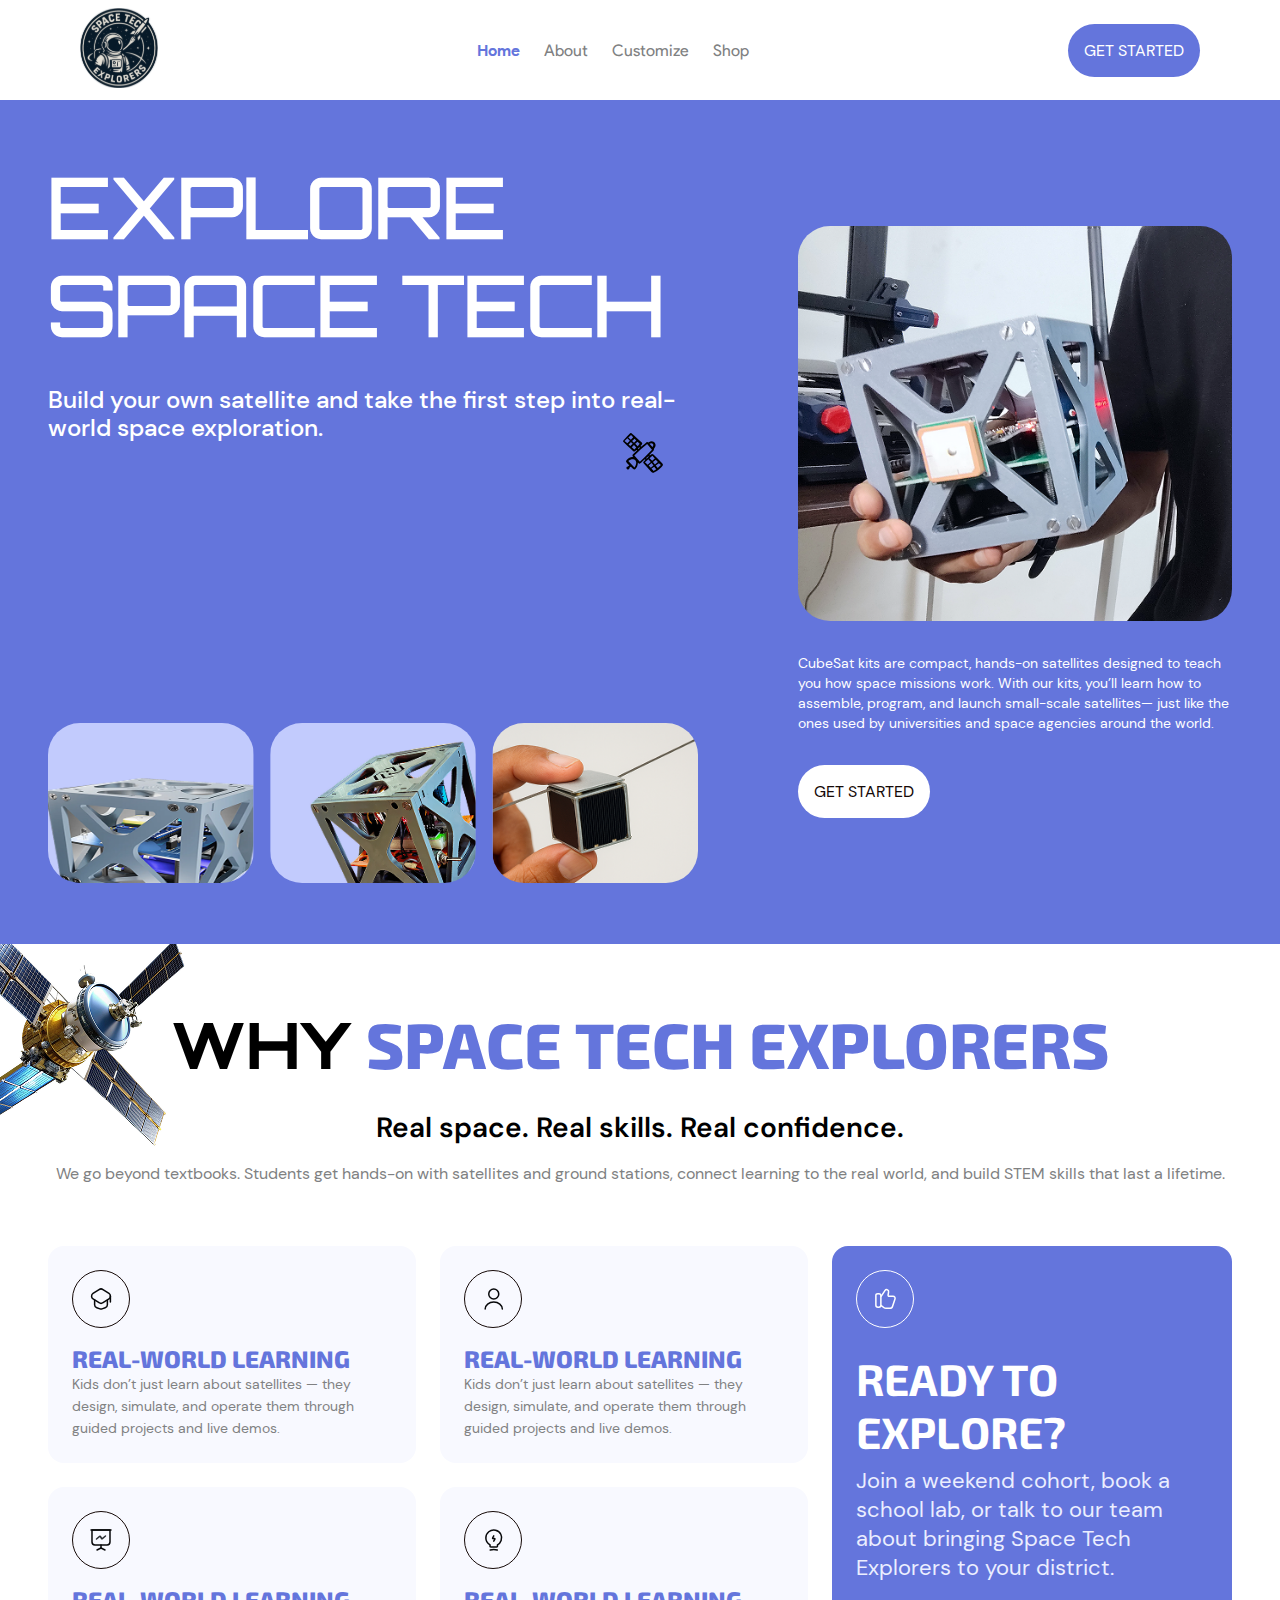
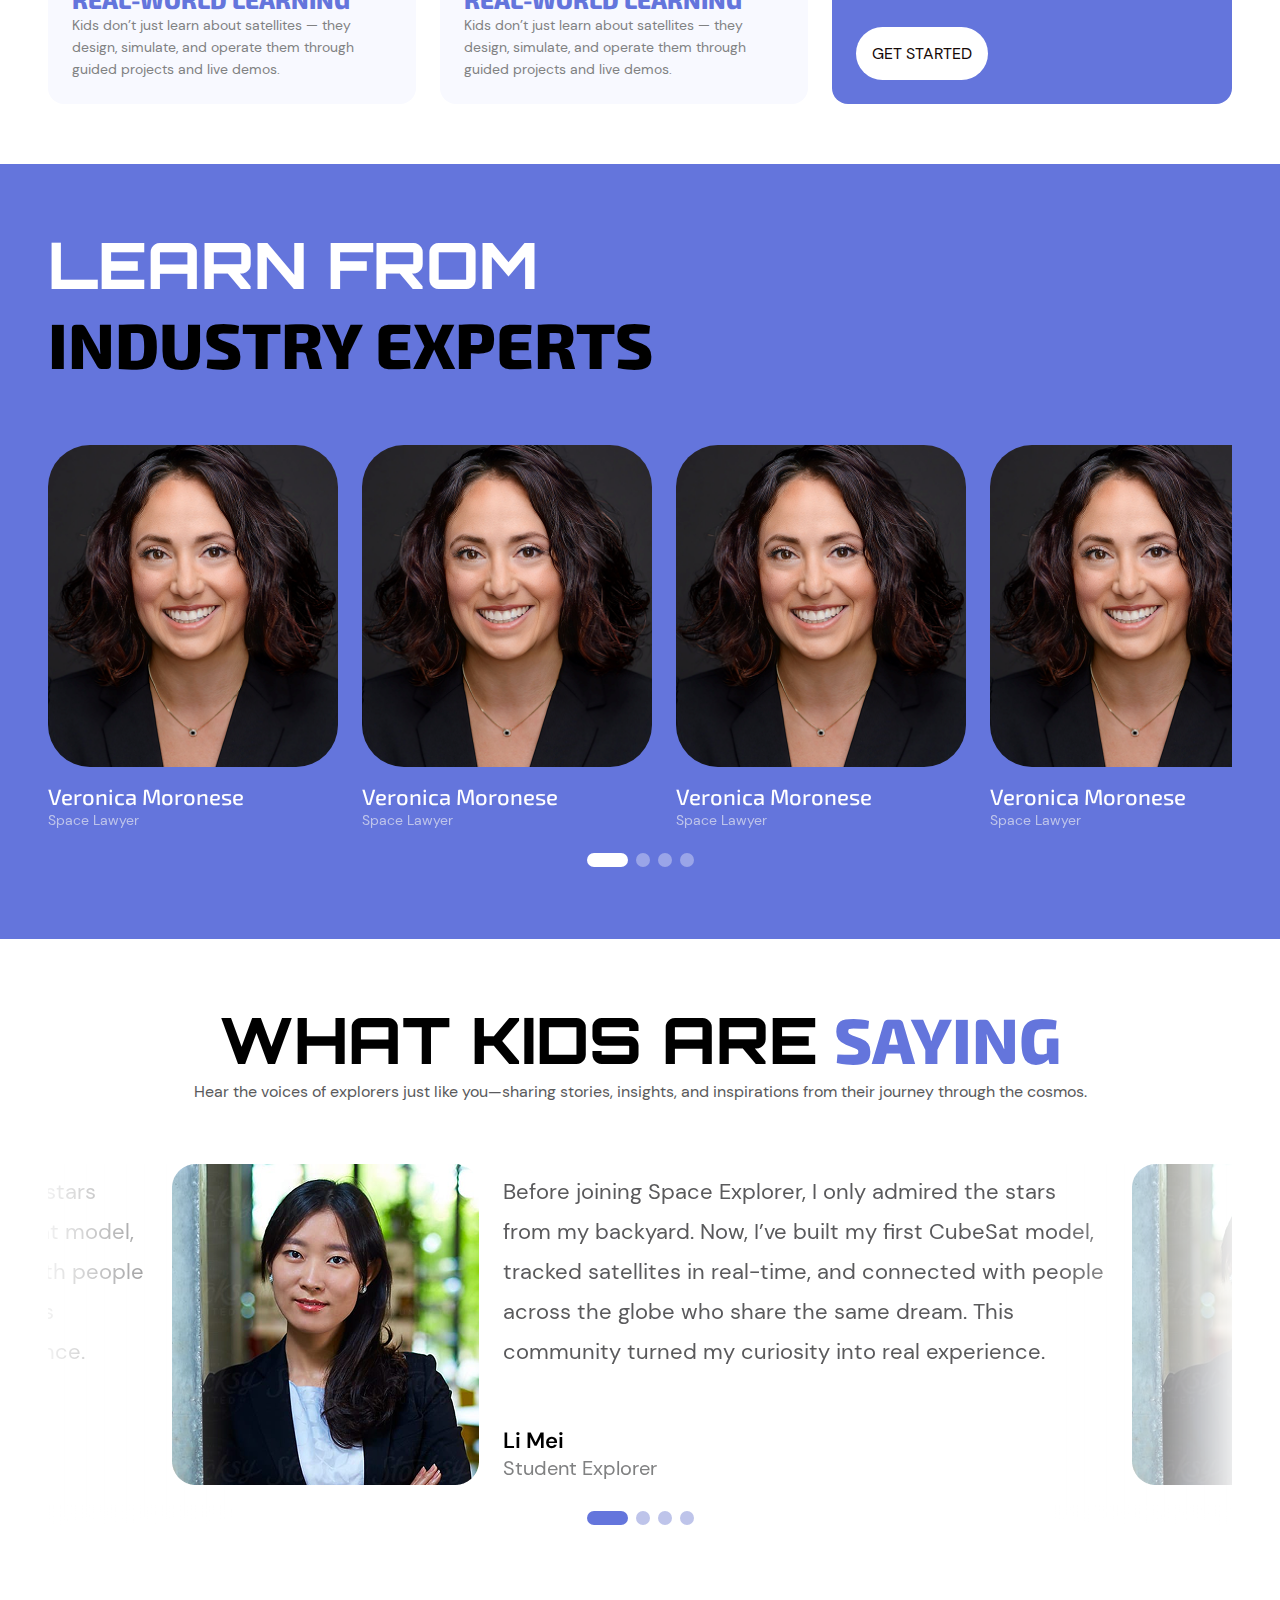
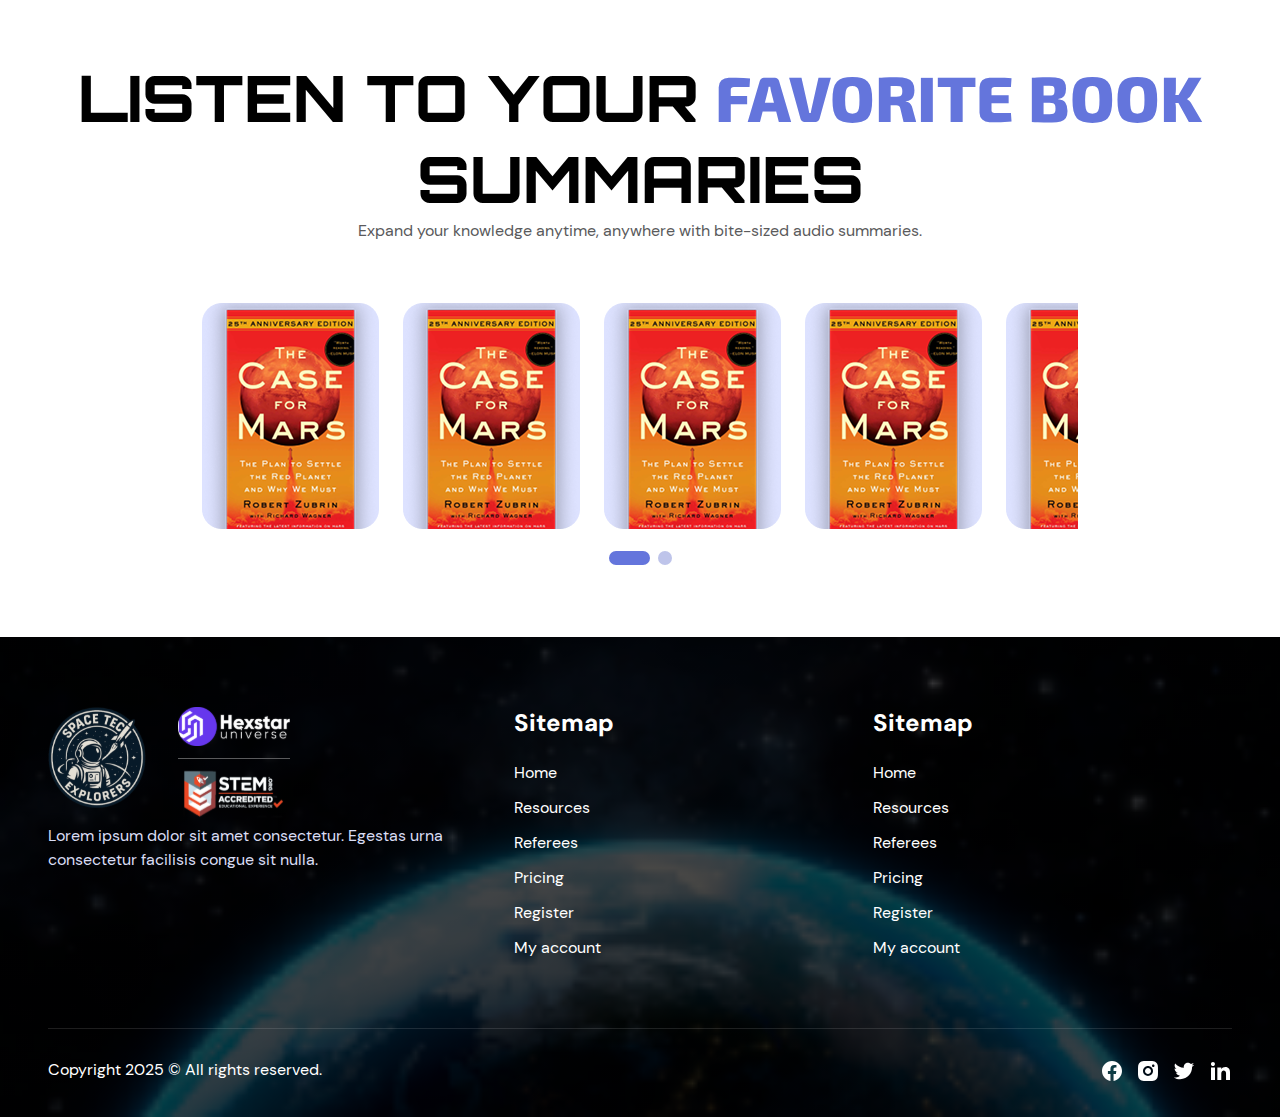
<file: index.html>
<!DOCTYPE html>
<html lang="en">

<head>
  <meta charset="UTF-8">
  <meta name="viewport" content="width=device-width, initial-scale=1.0">
  <!-- General Meta Tags -->
  <meta http-equiv="X-UA-Compatible" content="IE=edge">
  <meta name="description"
    content="Build your own satellite and take the first step into real-world space exploration. Learn, assemble, and launch CubeSat kits with Spaceexplorers.">
  <meta name="keywords"
    content="space, satellite, cubesat, STEM, education, learning, kids, students, technology, science, engineering, book summaries, experts, testimonials">
  <meta name="author" content="Spaceexplorers">
  <meta name="robots" content="index, follow">
  <meta name="application-name" content="Spaceexplorers">
  <meta name="generator" content="HTML5">
  <meta name="referrer" content="no-referrer-when-downgrade">
  <meta name="format-detection" content="telephone=no, email=no, address=no">
  <!-- Open Graph / Facebook -->
  <meta property="og:type" content="website">
  <meta property="og:title" content="Spaceexplorers">
  <meta property="og:description"
    content="Build your own satellite and take the first step into real-world space exploration. Learn, assemble, and launch CubeSat kits with Spaceexplorers.">
  <meta property="og:url" content="https://spaceexplorers.example.com/">
  <meta property="og:image" content="https://spaceexplorers.example.com/assets/home-hero-main.png">
  <meta property="og:site_name" content="Spaceexplorers">
  <!-- Twitter -->
  <meta name="twitter:card" content="summary_large_image">
  <meta name="twitter:title" content="Spaceexplorers">
  <meta name="twitter:description"
    content="Build your own satellite and take the first step into real-world space exploration. Learn, assemble, and launch CubeSat kits with Spaceexplorers.">
  <meta name="twitter:image" content="https://spaceexplorers.example.com/assets/home-hero-main.png">
  <meta name="twitter:site" content="@spaceexplorers">
  <meta name="twitter:creator" content="@spaceexplorers">
  <!-- Favicon -->
  <link rel="icon" href="assets/logo.svg" type="image/svg+xml">
  <!-- Apple Touch Icon -->
  <link rel="apple-touch-icon" href="assets/logo.svg">
  <!-- Manifest -->
  <link rel="manifest" href="site.webmanifest">
  <!-- Link Swiper's CSS -->
  <link rel="stylesheet" href="https://cdn.jsdelivr.net/npm/swiper@11/swiper-bundle.min.css" />
  <link rel="stylesheet" href="css/style.css">
  <title>Spaceexplorers</title>
</head>

<body>
  <!-- Main site header with navigation bar -->
  <header>
    <!-- Navigation bar containing logo, navigation links, and call-to-action button -->
    <nav>
      <!-- Logo section: links to homepage -->
      <div class="nav_logo">
        <a href="index.html">
          <img src="assets/logo.svg" alt="Logo">
        </a>
      </div>

      <!-- Navigation links section -->
      <div class="links_nav">

        <button class="close_btn">
          <svg width="15" height="15" fill="none" stroke="currentColor" stroke-linecap="round" stroke-linejoin="round"
            stroke-width="2" viewBox="0 0 24 24" xmlns="http://www.w3.org/2000/svg">
            <path d="m22.5 22.5-21-21 21 21Zm-21 0 21-21-21 21Z"></path>
          </svg>
        </button>

        <ul>
          <!-- Home link -->
          <li><a href="index.html" class="nav_link active">Home</a></li>
          <!-- About link -->
          <li><a href="#" class="nav_link">About</a></li>
          <!-- Customize link -->
          <li><a href="#" class="nav_link">Customize</a></li>
          <!-- Shop link -->
          <li><a href="#" class="nav_link">Shop</a></li>
        </ul>
        <div class="nav_links-btn nav_links-btn-mb">
          <a href="student-learning.html" class="same_btn nav_action-btn">Get Started</a>
        </div>
      </div>

      <!-- Call-to-action button section -->
      <div class="nav_links-btn nav_links-btn-dc">
        <a href="student-learning.html" class="same_btn nav_action-btn">Get Started</a>
      </div>

      <button class="menu_btn">
        <svg width="20" height="20" fill="none" stroke="currentColor" stroke-linecap="round" stroke-linejoin="round"
          stroke-width="2" viewBox="0 0 24 24" xmlns="http://www.w3.org/2000/svg">
          <path d="M3 18h18H3ZM3 6h18H3Zm0 6h18H3Z"></path>
        </svg>
      </button>

    </nav>
  </header>

  <!-- Main hero section for homepage: introduces the product and its benefits -->
  <main>
    <section class="home_hero">
      <div class="home_hero-container">

        <!-- Left Side: Title, description, and feature icons -->
        <div class="home_hero-left">
          <div class="home_hero-text">
            <h1 class="home_hero-title">Explore Space Tech</h1>
            <p class="home_hero-description">
              Build your own satellite and take the first step into real-world space exploration.
            </p>
          </div>

          <div class="home_hero-icons home_hero-icons-dc">
            <div class="home_hero-icon"><img src="assets/home-hero1.png" alt="img"></div>
            <div class="home_hero-icon"><img src="assets/home-hero2.png" alt="img"></div>
            <div class="home_hero-icon"><img src="assets/home-hero3.png" alt="img"></div>
          </div>
        </div>

        <!-- Right Side: Main product image, info, and call-to-action button -->
        <div class="home_hero-right">
          <div class="home_hero-main-img">
            <img src="assets/home-hero-main.png" alt="img">
          </div>
          <p class="home_hero-info">
            CubeSat kits are compact, hands-on satellites designed to teach you how space missions work.
            With our kits, you’ll learn how to assemble, program, and launch small-scale satellites—
            just like the ones used by universities and space agencies around the world.
          </p>
          <div class="home_hero-icons home_hero-icons-mb">
            <div class="home_hero-icon"><img src="assets/home-hero1.png" alt="img"></div>
            <div class="home_hero-icon"><img src="assets/home-hero2.png" alt="img"></div>
            <div class="home_hero-icon"><img src="assets/home-hero3.png" alt="img"></div>
          </div>
          <div class="home_hero-btn">
            <a href="#" class="same_btn get_started">Get Started</a>
          </div>
        </div>

      </div>
    </section>

    <!-- 
          WHY EXPLORERS SECTION
          This section explains the benefits of Space Tech Explorers, including hands-on learning, real-world skills, and a call-to-action.
        -->
    <section class="why_explorers">
      <div class="explorers_top-img">
        <img src="assets/modern-telecommunicatio.png" alt="img">
      </div>
      <div class="why_explorers-container">

        <!-- Section Header: Title, subtitle, and description for the "Why Space Tech Explorers" section -->
        <div class="why_explorers-header">
          <h2 class="why_explorers-title">
            <span class="why_explorers-title-ori">Why</span><span class="why_explorers-title-exo"> Space Tech
              Explorers</span>
          </h2>
          <div class="why_explorers-subtitle">Real space. Real skills. Real confidence.</div>
          <p class="why_explorers-description">
            We go beyond textbooks. Students get hands-on with satellites and ground stations,
            connect learning to the real world, and build STEM skills that last a lifetime.
          </p>
        </div>

        <!-- Features & CTA: Contains the features grid and the call-to-action block -->
        <div class="why_explorers-content">

          <!-- Features Grid: Four feature cards highlighting key benefits -->
          <div class="why_explorers-features">
            <!-- Feature 1: Real-World Learning -->
            <div class="why_explorers-feature">
              <div class="why_explorers-icon">
                <svg width="24" height="24" viewBox="0 0 24 24" fill="none" xmlns="http://www.w3.org/2000/svg">
                  <path
                    d="M10.05 2.53004L4.03 6.46004C2.1 7.72004 2.1 10.54 4.03 11.8L10.05 15.73C11.13 16.44 12.91 16.44 13.99 15.73L19.98 11.8C21.9 10.54 21.9 7.73004 19.98 6.47004L13.99 2.54004C12.91 1.82004 11.13 1.82004 10.05 2.53004Z"
                    stroke="#07080A" stroke-width="1.5" stroke-linecap="round" stroke-linejoin="round" />
                  <path
                    d="M5.63 13.08L5.62 17.77C5.62 19.04 6.6 20.4 7.8 20.8L10.99 21.86C11.54 22.04 12.45 22.04 13.01 21.86L16.2 20.8C17.4 20.4 18.38 19.04 18.38 17.77V13.13"
                    stroke="#07080A" stroke-width="1.5" stroke-linecap="round" stroke-linejoin="round" />
                  <path d="M21.4 15V9" stroke="#07080A" stroke-width="1.5" stroke-linecap="round"
                    stroke-linejoin="round" />
                </svg>
              </div>
              <div class="why_explorers-feature-title">Real-World Learning</div>
              <p class="why_explorers-feature-text">
                Kids don’t just learn about satellites — they design, simulate, and operate them through guided projects
                and live demos.
              </p>
            </div>

            <!-- Feature 2 -->
            <div class="why_explorers-feature">
              <div class="why_explorers-icon">
                <svg width="25" height="24" viewBox="0 0 25 24" fill="none" xmlns="http://www.w3.org/2000/svg">
                  <path
                    d="M12.75 12C15.5114 12 17.75 9.76142 17.75 7C17.75 4.23858 15.5114 2 12.75 2C9.98858 2 7.75 4.23858 7.75 7C7.75 9.76142 9.98858 12 12.75 12Z"
                    stroke="#07080A" stroke-width="1.5" stroke-linecap="round" stroke-linejoin="round" />
                  <path d="M21.34 22C21.34 18.13 17.49 15 12.75 15C8.01003 15 4.16003 18.13 4.16003 22" stroke="#07080A"
                    stroke-width="1.5" stroke-linecap="round" stroke-linejoin="round" />
                </svg>
              </div>
              <div class="why_explorers-feature-title">Real-World Learning</div>
              <p class="why_explorers-feature-text">
                Kids don’t just learn about satellites — they design, simulate, and operate them through guided projects
                and live demos.
              </p>
            </div>

            <!-- Feature 3 -->
            <div class="why_explorers-feature">
              <div class="why_explorers-icon">
                <svg width="24" height="24" viewBox="0 0 24 24" fill="none" xmlns="http://www.w3.org/2000/svg">
                  <path
                    d="M5.89999 17H18.09C19.99 17 20.99 16 20.99 14.1V2H2.98999V14.1C2.99999 16 3.99999 17 5.89999 17Z"
                    stroke="#07080A" stroke-width="1.5" stroke-miterlimit="10" stroke-linecap="round"
                    stroke-linejoin="round" />
                  <path d="M2 2H22" stroke="#07080A" stroke-width="1.5" stroke-miterlimit="10" stroke-linecap="round"
                    stroke-linejoin="round" />
                  <path d="M8 22L12 20V17" stroke="#07080A" stroke-width="1.5" stroke-miterlimit="10"
                    stroke-linecap="round" stroke-linejoin="round" />
                  <path d="M16 22L12 20" stroke="#07080A" stroke-width="1.5" stroke-miterlimit="10"
                    stroke-linecap="round" stroke-linejoin="round" />
                  <path
                    d="M7.5 11L10.65 8.37C10.9 8.16 11.23 8.22 11.4 8.5L12.6 10.5C12.77 10.78 13.1 10.83 13.35 10.63L16.5 8"
                    stroke="#292D32" stroke-width="1.5" stroke-miterlimit="10" stroke-linecap="round"
                    stroke-linejoin="round" />
                </svg>
              </div>
              <div class="why_explorers-feature-title">Real-World Learning</div>
              <p class="why_explorers-feature-text">
                Kids don’t just learn about satellites — they design, simulate, and operate them through guided projects
                and live demos.
              </p>
            </div>

            <!-- Feature 4 -->
            <div class="why_explorers-feature">
              <div class="why_explorers-icon">
                <svg width="25" height="24" viewBox="0 0 25 24" fill="none" xmlns="http://www.w3.org/2000/svg">
                  <path
                    d="M12.75 7.89001L11.68 9.75001C11.44 10.16 11.64 10.5 12.11 10.5H13.38C13.86 10.5 14.05 10.84 13.81 11.25L12.75 13.11"
                    stroke="#07080A" stroke-width="1.5" stroke-linecap="round" stroke-linejoin="round" />
                  <path
                    d="M9.04999 18.0401V16.8801C6.74999 15.4901 4.85999 12.7801 4.85999 9.90005C4.85999 4.95005 9.40999 1.07005 14.55 2.19005C16.81 2.69005 18.79 4.19005 19.82 6.26005C21.91 10.4601 19.71 14.9201 16.48 16.8701V18.0301C16.48 18.3201 16.59 18.9901 15.52 18.9901H10.01C8.90999 19.0001 9.04999 18.5701 9.04999 18.0401Z"
                    stroke="#07080A" stroke-width="1.5" stroke-linecap="round" stroke-linejoin="round" />
                  <path d="M9.25 22C11.54 21.35 13.96 21.35 16.25 22" stroke="#07080A" stroke-width="1.5"
                    stroke-linecap="round" stroke-linejoin="round" />
                </svg>

              </div>
              <div class="why_explorers-feature-title">Real-World Learning</div>
              <p class="why_explorers-feature-text">
                Kids don’t just learn about satellites — they design, simulate, and operate them through guided projects
                and live demos.
              </p>
            </div>
          </div>

          <!-- CTA Block: Encourages users to get started or contact the team -->
          <div class="why_explorers-cta">
            <div class="why_explorers-cta-text">
              <div class="why_explorers-icon">
                <svg width="25" height="24" viewBox="0 0 25 24" fill="none" xmlns="http://www.w3.org/2000/svg">
                  <path
                    d="M7.97998 18.35L11.08 20.75C11.48 21.15 12.38 21.35 12.98 21.35H16.78C17.98 21.35 19.28 20.45 19.58 19.25L21.98 11.95C22.48 10.55 21.58 9.34997 20.08 9.34997H16.08C15.48 9.34997 14.98 8.84997 15.08 8.14997L15.58 4.94997C15.78 4.04997 15.18 3.04997 14.28 2.74997C13.48 2.44997 12.48 2.84997 12.08 3.44997L7.97998 9.54997"
                    stroke="white" stroke-width="1.5" stroke-miterlimit="10" />
                  <path
                    d="M2.88 18.35V8.55002C2.88 7.15002 3.48 6.65002 4.88 6.65002H5.88C7.28 6.65002 7.88 7.15002 7.88 8.55002V18.35C7.88 19.75 7.28 20.25 5.88 20.25H4.88C3.48 20.25 2.88 19.75 2.88 18.35Z"
                    stroke="white" stroke-width="1.5" stroke-linecap="round" stroke-linejoin="round" />
                </svg>
              </div>
              <h3 class="why_explorers-cta-title">Ready to Explore?</h3>
              <p class="why_explorers-cta-description">
                Join a weekend cohort, book a school lab, or talk to our team about bringing Space Tech Explorers to
                your district.
              </p>
            </div>
            <div class="why_explorers-btn">
              <a href="#" class="same_btn get_started">Get Started</a>
            </div>
          </div>

        </div>
      </div>
    </section>

    <!-- Experts Section: Highlighting industry professionals students will learn from -->
    <section class="experts">
      <div class="experts-container">

        <!-- Section Title: Main heading for the experts section -->
        <h2 class="experts-title">
          <span class="why_explorers-title-ori">Learn from </span> <span class="why_explorers-title-exo">industry
            experts</span>
        </h2>


        <!-- Swiper -->
        <div class="swiper mySwiper expert_myswiper">
          <div class="swiper-wrapper">
            <div class="swiper-slide expert_swiper">
              <!-- Expert Card: Individual expert profile -->
              <div class="expert-card">
                <!-- Expert Image -->
                <div class="expert-image">
                  <img src="assets/verno1.png" alt="img">
                </div>
                <!-- Expert Name -->
                <div class="expert-name">Veronica Moronese</div>
                <!-- Expert Role/Title -->
                <p class="expert-role">Space Lawyer</p>
              </div>
            </div>
            <div class="swiper-slide expert_swiper">
              <!-- Expert Card: Individual expert profile -->
              <div class="expert-card">
                <!-- Expert Image -->
                <div class="expert-image">
                  <img src="assets/verno1.png" alt="img">
                </div>
                <!-- Expert Name -->
                <div class="expert-name">Veronica Moronese</div>
                <!-- Expert Role/Title -->
                <p class="expert-role">Space Lawyer</p>
              </div>
            </div>
            <div class="swiper-slide expert_swiper">
              <!-- Expert Card: Individual expert profile -->
              <div class="expert-card">
                <!-- Expert Image -->
                <div class="expert-image">
                  <img src="assets/verno1.png" alt="img">
                </div>
                <!-- Expert Name -->
                <div class="expert-name">Veronica Moronese</div>
                <!-- Expert Role/Title -->
                <p class="expert-role">Space Lawyer</p>
              </div>
            </div>
            <div class="swiper-slide expert_swiper">
              <!-- Expert Card: Individual expert profile -->
              <div class="expert-card">
                <!-- Expert Image -->
                <div class="expert-image">
                  <img src="assets/verno1.png" alt="img">
                </div>
                <!-- Expert Name -->
                <div class="expert-name">Veronica Moronese</div>
                <!-- Expert Role/Title -->
                <p class="expert-role">Space Lawyer</p>
              </div>
            </div>
            <div class="swiper-slide expert_swiper">
              <!-- Expert Card: Individual expert profile -->
              <div class="expert-card">
                <!-- Expert Image -->
                <div class="expert-image">
                  <img src="assets/verno1.png" alt="img">
                </div>
                <!-- Expert Name -->
                <div class="expert-name">Veronica Moronese</div>
                <!-- Expert Role/Title -->
                <p class="expert-role">Space Lawyer</p>
              </div>
            </div>
            <div class="swiper-slide expert_swiper">
              <!-- Expert Card: Individual expert profile -->
              <div class="expert-card">
                <!-- Expert Image -->
                <div class="expert-image">
                  <img src="assets/verno1.png" alt="img">
                </div>
                <!-- Expert Name -->
                <div class="expert-name">Veronica Moronese</div>
                <!-- Expert Role/Title -->
                <p class="expert-role">Space Lawyer</p>
              </div>
            </div>

          </div>
          <div class="swiper-pagination expert_pagination"></div>
        </div>

      </div>
    </section>

    <!-- Kids Saying/Testimonial Section -->
    <section class="kids-saying">
      <div class="kids-saying-container">

        <!-- Section Title -->
        <h2 class="kids-saying-title">
          <!-- Main title split into two spans for styling -->
          <span class="why_explorers-title-ori">what kids are</span>
          <span class="why_explorers-title-exo">saying</span>
        </h2>
        <p class="kids-saying-subtitle">
          <!-- Subtitle/description for the testimonial section -->
          Hear the voices of explorers just like you—sharing stories, insights, and inspirations from their journey
          through the cosmos.
        </p>



        <!-- Swiper -->
        <div class="swiper expert_myswiper kids_saying-myswiper">
          <div class="swiper-wrapper">
            <div class="swiper-slide kids_swiper-slide expert_slide">
              <!-- Testimonial Block: Contains image and testimonial content -->
              <div class="testimonial">
                <!-- Testimonial Image (Kid's photo or avatar) -->
                <div class="testimonial-image">
                  <img src="assets/kids1.png" alt="img">
                </div>

                <!-- Testimonial Content (Text and author info) -->
                <div class="testimonial-content">
                  <div class="testimonial-text">
                    <!-- Testimonial text/quote -->
                    <p>
                      Before joining Space Explorer, I only admired the stars from my backyard. Now, I’ve built my first
                      CubeSat model, tracked satellites in real-time, and connected with people across the globe who
                      share the same dream. This community turned my curiosity into real experience.
                    </p>
                  </div>
                  <div class="testimonial-author">
                    <!-- Author's name -->
                    <div class="author-name">Li Mei</div>
                    <!-- Author's role/title -->
                    <div class="author-role">Student Explorer</div>
                  </div>
                </div>
              </div>
            </div>
            <div class="swiper-slide kids_swiper-slide expert_slide">
              <!-- Testimonial Block: Contains image and testimonial content -->
              <div class="testimonial">
                <!-- Testimonial Image (Kid's photo or avatar) -->
                <div class="testimonial-image">
                  <img src="assets/kids1.png" alt="img">
                </div>

                <!-- Testimonial Content (Text and author info) -->
                <div class="testimonial-content">
                  <div class="testimonial-text">
                    <!-- Testimonial text/quote -->
                    <p>
                      Before joining Space Explorer, I only admired the stars from my backyard. Now, I’ve built my first
                      CubeSat model, tracked satellites in real-time, and connected with people across the globe who
                      share the same dream. This community turned my curiosity into real experience.
                    </p>
                  </div>
                  <div class="testimonial-author">
                    <!-- Author's name -->
                    <div class="author-name">Li Mei</div>
                    <!-- Author's role/title -->
                    <div class="author-role">Student Explorer</div>
                  </div>
                </div>
              </div>
            </div>
            <div class="swiper-slide kids_swiper-slide expert_slide">
              <!-- Testimonial Block: Contains image and testimonial content -->
              <div class="testimonial">
                <!-- Testimonial Image (Kid's photo or avatar) -->
                <div class="testimonial-image">
                  <img src="assets/kids1.png" alt="img">
                </div>

                <!-- Testimonial Content (Text and author info) -->
                <div class="testimonial-content">
                  <div class="testimonial-text">
                    <!-- Testimonial text/quote -->
                    <p>
                      Before joining Space Explorer, I only admired the stars from my backyard. Now, I’ve built my first
                      CubeSat model, tracked satellites in real-time, and connected with people across the globe who
                      share the same dream. This community turned my curiosity into real experience.
                    </p>
                  </div>
                  <div class="testimonial-author">
                    <!-- Author's name -->
                    <div class="author-name">Li Mei</div>
                    <!-- Author's role/title -->
                    <div class="author-role">Student Explorer</div>
                  </div>
                </div>
              </div>
            </div>
            <div class="swiper-slide kids_swiper-slide expert_slide">
              <!-- Testimonial Block: Contains image and testimonial content -->
              <div class="testimonial">
                <!-- Testimonial Image (Kid's photo or avatar) -->
                <div class="testimonial-image">
                  <img src="assets/kids1.png" alt="img">
                </div>

                <!-- Testimonial Content (Text and author info) -->
                <div class="testimonial-content">
                  <div class="testimonial-text">
                    <!-- Testimonial text/quote -->
                    <p>
                      Before joining Space Explorer, I only admired the stars from my backyard. Now, I’ve built my first
                      CubeSat model, tracked satellites in real-time, and connected with people across the globe who
                      share the same dream. This community turned my curiosity into real experience.
                    </p>
                  </div>
                  <div class="testimonial-author">
                    <!-- Author's name -->
                    <div class="author-name">Li Mei</div>
                    <!-- Author's role/title -->
                    <div class="author-role">Student Explorer</div>
                  </div>
                </div>
              </div>
            </div>
          </div>
          <div class="swiper-pagination kids_saying-pagination"></div>
        </div>

      </div>
    </section>

    <section class="book-summaries">
      <div class="book-summaries-container">

        <!-- Section Title -->
        <h2 class="book-summaries-title">
          <span class="why_explorers-title-ori">Listen to your</span>
          <span class="why_explorers-title-exo">favorite book</span>
          <span class="why_explorers-title-ori">summaries</span>
        </h2>

        <!-- Subtitle -->
        <p class="book-summaries-subtitle kids-saying-subtitle">
          Expand your knowledge anytime, anywhere with bite-sized audio summaries.
        </p>


        <div class="book_swiper-cont">
          <!-- Swiper -->
          <div class="swiper mySwiper book_myswiper">
            <div class="swiper-wrapper">
              <div class="swiper-slide kids_swiper-slide">
                <!-- Image -->
                <div class="book-summaries-image">
                  <img src="assets/book1.png" alt="Book summary illustration">
                </div>
              </div>
              <div class="swiper-slide kids_swiper-slide">
                <!-- Image -->
                <div class="book-summaries-image">
                  <img src="assets/book1.png" alt="Book summary illustration">
                </div>
              </div>
              <div class="swiper-slide kids_swiper-slide">
                <!-- Image -->
                <div class="book-summaries-image">
                  <img src="assets/book1.png" alt="Book summary illustration">
                </div>
              </div>
              <div class="swiper-slide kids_swiper-slide">
                <!-- Image -->
                <div class="book-summaries-image">
                  <img src="assets/book1.png" alt="Book summary illustration">
                </div>
              </div>
              <div class="swiper-slide kids_swiper-slide">
                <!-- Image -->
                <div class="book-summaries-image">
                  <img src="assets/book1.png" alt="Book summary illustration">
                </div>
              </div>
            </div>
            <div class="swiper-pagination kids_saying-pagination"></div>
          </div>
        </div>
      </div>
    </section>

    <footer class="site-footer">
      <div class="footer-container">

        <!-- Top Section -->
        <div class="footer-top">

          <!-- Brand / About -->
          <div class="footer-brand">
            <div class="footer-logo-group">
              <div class="footer-logo">
                <a href="index.html"><img src="assets/logo.svg" alt="logo"></a>
              </div>
              <div class="footer-partners footer-partners-dc">
                <div><img src="assets/hexstar.svg" alt="partner logo"></div>
                <span class="line"></span>
                <div><img src="assets/stem.svg" alt="partner logo"></div>
              </div>
            </div>
            <p class="footer-description">
              Lorem ipsum dolor sit amet consectetur. Egestas urna consectetur facilisis congue sit nulla.
            </p>

            <div class="footer-partners footer-partners-mb">
              <div><img src="assets/hexstar.svg" alt="partner logo"></div>
              <span class="line"></span>
              <div><img src="assets/stem.svg" alt="partner logo"></div>
            </div>
          </div>

          <!-- Links Column 1 -->
          <div class="footer-links">
            <h4 class="footer-title">Sitemap</h4>
            <div class="footer-links-list">
              <a href="#">Home</a>
              <a href="#">Resources</a>
              <a href="#">Referees</a>
              <a href="#">Pricing</a>
              <a href="#">Register</a>
              <a href="#">My account</a>
            </div>
          </div>

          <!-- Links Column 2 -->
          <div class="footer-links">
            <h4 class="footer-title">Sitemap</h4>
            <div class="footer-links-list">
              <a href="#">Home</a>
              <a href="#">Resources</a>
              <a href="#">Referees</a>
              <a href="#">Pricing</a>
              <a href="#">Register</a>
              <a href="#">My account</a>
            </div>
          </div>
        </div>

        <!-- Bottom Section -->
        <div class="footer-bottom">
          <p class="footer-copyright">
            Copyright 2025 © All rights reserved.
          </p>
          <div class="footer-socials">
            <a href="#">
              <svg width="24" height="24" viewBox="0 0 24 24" fill="none" xmlns="http://www.w3.org/2000/svg">
                <path
                  d="M12 2C6.477 2 2 6.477 2 12C2 16.991 5.657 21.128 10.438 21.879V14.89H7.898V12H10.438V9.797C10.438 7.291 11.93 5.907 14.215 5.907C15.309 5.907 16.453 6.102 16.453 6.102V8.562H15.193C13.95 8.562 13.563 9.333 13.563 10.124V12H16.336L15.893 14.89H13.563V21.879C18.343 21.129 22 16.99 22 12C22 6.477 17.523 2 12 2Z"
                  fill="white" />
              </svg>
            </a>
            <a href="#">
              <svg width="24" height="24" viewBox="0 0 24 24" fill="none" xmlns="http://www.w3.org/2000/svg">
                <g clip-path="url(#clip0_1_641)">
                  <path
                    d="M12 2C14.717 2 15.056 2.01 16.122 2.06C17.187 2.11 17.912 2.277 18.55 2.525C19.21 2.779 19.766 3.123 20.322 3.678C20.8305 4.1779 21.224 4.78259 21.475 5.45C21.722 6.087 21.89 6.813 21.94 7.878C21.987 8.944 22 9.283 22 12C22 14.717 21.99 15.056 21.94 16.122C21.89 17.187 21.722 17.912 21.475 18.55C21.2247 19.2178 20.8311 19.8226 20.322 20.322C19.822 20.8303 19.2173 21.2238 18.55 21.475C17.913 21.722 17.187 21.89 16.122 21.94C15.056 21.987 14.717 22 12 22C9.283 22 8.944 21.99 7.878 21.94C6.813 21.89 6.088 21.722 5.45 21.475C4.78233 21.2245 4.17753 20.8309 3.678 20.322C3.16941 19.8222 2.77593 19.2175 2.525 18.55C2.277 17.913 2.11 17.187 2.06 16.122C2.013 15.056 2 14.717 2 12C2 9.283 2.01 8.944 2.06 7.878C2.11 6.812 2.277 6.088 2.525 5.45C2.77524 4.78218 3.1688 4.17732 3.678 3.678C4.17767 3.16923 4.78243 2.77573 5.45 2.525C6.088 2.277 6.812 2.11 7.878 2.06C8.944 2.013 9.283 2 12 2ZM12 7C10.6739 7 9.40215 7.52678 8.46447 8.46447C7.52678 9.40215 7 10.6739 7 12C7 13.3261 7.52678 14.5979 8.46447 15.5355C9.40215 16.4732 10.6739 17 12 17C13.3261 17 14.5979 16.4732 15.5355 15.5355C16.4732 14.5979 17 13.3261 17 12C17 10.6739 16.4732 9.40215 15.5355 8.46447C14.5979 7.52678 13.3261 7 12 7ZM18.5 6.75C18.5 6.41848 18.3683 6.10054 18.1339 5.86612C17.8995 5.6317 17.5815 5.5 17.25 5.5C16.9185 5.5 16.6005 5.6317 16.3661 5.86612C16.1317 6.10054 16 6.41848 16 6.75C16 7.08152 16.1317 7.39946 16.3661 7.63388C16.6005 7.8683 16.9185 8 17.25 8C17.5815 8 17.8995 7.8683 18.1339 7.63388C18.3683 7.39946 18.5 7.08152 18.5 6.75ZM12 9C12.7956 9 13.5587 9.31607 14.1213 9.87868C14.6839 10.4413 15 11.2044 15 12C15 12.7956 14.6839 13.5587 14.1213 14.1213C13.5587 14.6839 12.7956 15 12 15C11.2044 15 10.4413 14.6839 9.87868 14.1213C9.31607 13.5587 9 12.7956 9 12C9 11.2044 9.31607 10.4413 9.87868 9.87868C10.4413 9.31607 11.2044 9 12 9Z"
                    fill="white" />
                </g>
                <defs>
                  <clipPath id="clip0_1_641">
                    <rect width="24" height="24" fill="white" />
                  </clipPath>
                </defs>
              </svg>
            </a>
            <a href="#">
              <svg width="24" height="24" viewBox="0 0 24 24" fill="none" xmlns="http://www.w3.org/2000/svg">
                <g clip-path="url(#clip0_1_645)">
                  <path
                    d="M22.1623 5.65593C21.3989 5.99362 20.5893 6.2154 19.7603 6.31393C20.634 5.79136 21.288 4.96894 21.6003 3.99993C20.7803 4.48793 19.8813 4.82993 18.9443 5.01493C18.3149 4.34151 17.4807 3.89489 16.5713 3.74451C15.6618 3.59413 14.7282 3.74842 13.9156 4.18338C13.1029 4.61834 12.4567 5.30961 12.0774 6.14972C11.6981 6.98983 11.607 7.93171 11.8183 8.82893C10.1554 8.74558 8.52863 8.31345 7.04358 7.56059C5.55854 6.80773 4.24842 5.75097 3.1983 4.45893C2.82659 5.09738 2.63125 5.82315 2.6323 6.56193C2.6323 8.01193 3.3703 9.29293 4.4923 10.0429C3.82831 10.022 3.17893 9.84271 2.5983 9.51993V9.57193C2.5985 10.5376 2.93267 11.4735 3.54414 12.221C4.15562 12.9684 5.00678 13.4814 5.9533 13.6729C5.33691 13.84 4.6906 13.8646 4.0633 13.7449C4.33016 14.5762 4.8503 15.3031 5.55089 15.824C6.25147 16.3449 7.09742 16.6337 7.9703 16.6499C7.10278 17.3313 6.10947 17.8349 5.04718 18.1321C3.98488 18.4293 2.87442 18.5142 1.7793 18.3819C3.69099 19.6114 5.91639 20.264 8.1893 20.2619C15.8823 20.2619 20.0893 13.8889 20.0893 8.36193C20.0893 8.18193 20.0843 7.99993 20.0763 7.82193C20.8952 7.23009 21.6019 6.49695 22.1633 5.65693L22.1623 5.65593Z"
                    fill="white" />
                </g>
                <defs>
                  <clipPath id="clip0_1_645">
                    <rect width="24" height="24" fill="white" />
                  </clipPath>
                </defs>
              </svg>
            </a>
            <a href="#">
              <svg width="24" height="24" viewBox="0 0 24 24" fill="none" xmlns="http://www.w3.org/2000/svg">
                <g clip-path="url(#clip0_1_649)">
                  <path
                    d="M6.93945 5.00002C6.93919 5.53046 6.72822 6.03906 6.35296 6.41394C5.9777 6.78883 5.46889 6.99929 4.93845 6.99902C4.40802 6.99876 3.89942 6.78779 3.52453 6.41253C3.14965 6.03727 2.93919 5.52846 2.93945 4.99802C2.93972 4.46759 3.15069 3.95899 3.52595 3.5841C3.90121 3.20922 4.41002 2.99876 4.94045 2.99902C5.47089 2.99929 5.97949 3.21026 6.35437 3.58552C6.72926 3.96078 6.93972 4.46959 6.93945 5.00002ZM6.99945 8.48002H2.99945V21H6.99945V8.48002ZM13.3195 8.48002H9.33945V21H13.2795V14.43C13.2795 10.77 18.0495 10.43 18.0495 14.43V21H21.9995V13.07C21.9995 6.90002 14.9395 7.13002 13.2795 10.16L13.3195 8.48002Z"
                    fill="white" />
                </g>
                <defs>
                  <clipPath id="clip0_1_649">
                    <rect width="24" height="24" fill="white" />
                  </clipPath>
                </defs>
              </svg>
            </a>
          </div>
        </div>

      </div>
    </footer>


  </main>

  <!-- Custom satellite cursor -->
  <div id="sat-cursor" aria-hidden="true">
    <!-- Inline SVG satellite (can replace with your gif/png if you want) -->
    <svg width="40px" height="40px" viewBox="0 0 152 152" fill="none" xmlns="http://www.w3.org/2000/svg">
      <path
        d="M85.2634 101.955L83.0496 100.156C79.208 103.601 75.4249 107.033 71.5951 110.412C69.7141 112.071 67.8074 113.713 65.8017 115.215C63.1986 117.165 61.5591 116.959 59.2507 114.585C58.4297 113.741 57.6847 112.822 56.6641 111.663C56.3176 114.759 56.139 117.521 55.6796 120.234C54.783 125.656 52.3996 130.723 48.7946 134.871C45.0535 139.214 42.2431 139.489 38.0018 135.793C35.2833 133.425 32.6494 130.96 29.9669 128.549C29.7058 128.403 29.4267 128.293 29.1366 128.221C27.0554 129.936 24.222 130.887 23.9647 134.563C23.8092 136.787 21.7581 137.963 19.497 138.23C18.2936 138.377 17.0747 138.137 16.0166 137.546C14.9584 136.954 14.116 136.041 13.611 134.939C12.6061 132.788 12.637 130.683 14.2253 128.805C14.627 128.332 15.345 127.722 15.834 127.788C19.8751 128.338 21.3965 125.004 23.8288 122.872C22.3337 121.339 20.8432 119.935 19.497 118.404C17.0613 115.631 14.646 112.836 12.3521 109.947C10.9896 108.23 11.6689 106.377 12.6488 104.731C16.5868 98.1197 22.4827 93.9598 29.7136 91.7532C32.4754 90.9105 35.469 90.8264 38.5085 90.3749C38.2979 89.867 38.0518 89.3747 37.7721 88.9014C34.8074 84.4278 34.9918 83.1526 39.0191 79.4502C43.7566 75.0954 48.4553 70.6979 53.196 66.2978C52.3717 64.3826 51.4042 64.5775 50.1342 65.604C48.6342 66.8746 47.0458 68.0371 45.381 69.0827C42.4334 70.8357 40.6016 70.6231 38.0176 68.3371C34.6702 65.3776 31.3275 62.4097 28.1023 59.3203C19.6574 51.2316 11.2506 43.1039 2.88182 34.9373C-0.451717 31.6924 -0.486506 30.8937 2.3049 27.2201C3.13561 26.2079 4.01895 25.2399 4.95126 24.3204C11.6879 17.1663 18.4718 10.0588 25.1507 2.85816C28.2204 -0.452408 29.7398 -1.02605 33.1954 1.87037C40.0529 7.61792 46.6084 13.7271 53.2538 19.7227C58.9298 24.8454 64.5198 30.0634 70.2181 35.1612C73.8175 38.3818 74.0663 39.7798 71.391 43.7303C70.7202 44.72 70.2483 45.8548 69.5152 46.7895C68.6783 47.7362 67.7847 48.6314 66.8393 49.4699L68.8123 52.3578C70.4137 51.0629 71.9259 49.8821 73.3929 48.6476C78.4847 44.361 83.5825 40.0804 88.6343 35.7472C91.3575 33.4107 92.808 33.3673 96.79 35.9533C97.6629 35.4007 98.6402 34.7549 99.6431 34.151C109.016 28.5157 121.122 33.2171 123.454 43.4933C124.694 48.9619 122.651 53.6068 119.062 57.6046C117.735 59.0814 117.017 60.3271 117.452 62.4838C118.062 65.5029 115.892 67.4917 113.938 69.4732C109.491 73.9829 105.115 78.5635 100.472 83.3619L102.473 85.8416C103.705 84.3576 105.016 82.9416 106.401 81.5996C109.686 78.7432 112.587 78.8338 115.625 81.8622C126.073 92.2809 136.643 102.583 146.852 113.235C153.659 120.336 153.11 121.913 146.614 128.922C138.8 137.212 129.686 144.172 119.631 149.526C113.889 152.641 111.367 152.069 107.072 147.254C98.0521 137.147 88.952 127.105 79.8906 117.035C79.2953 116.392 78.7416 115.713 78.2327 115C76.1849 112.042 76.2597 111.138 78.8142 108.49C80.8548 106.376 82.9413 104.305 85.2634 101.955ZM64.1989 108.997C80.7438 94.5308 94.9582 78.4262 110.113 63.209L91.6771 42.199C74.7003 55.7458 58.4323 69.993 42.9847 85.9112L64.1989 108.997ZM43.5426 131.492C47.7195 125.895 51.3563 116.462 49.9209 110.342C48.3719 103.741 43.9719 99.9718 38.6083 99.8163C32.4472 99.6384 24.3992 102.174 20.2308 106.367C27.507 114.546 36.2934 123.341 43.5426 131.492ZM96.3778 99.9876C92.0657 103.713 87.8907 107.318 83.4808 111.128L93.8168 120.316L105.417 110.415L96.3778 99.9876ZM120.737 96.8845L111.745 86.3247L100.644 96.112L110.756 105.923L120.737 96.8845ZM16.6905 20.3942L5.85372 30.1355L16.5842 39.3787L26.0105 29.2626L16.6905 20.3942ZM30.5596 7.58576L20.2315 17.2602L29.9026 25.3252L38.6083 16.3413L30.5596 7.58576ZM143.816 121.506L136.465 114.602L124.254 123.508L131.843 132.606L143.816 121.506ZM124.54 101.225L113.813 110.237L121.37 119.455C125.177 116.252 128.805 113.198 132.659 109.954L124.54 101.225ZM41.779 45.1453L33.3221 54.1103L43.1015 63.1415L50.3088 54.8027L41.779 45.1453ZM115.848 123.914L108.67 114.446C104.704 117.728 101.114 120.694 97.4995 123.685L105.742 131.795L115.848 123.914ZM116.287 144.611L126.281 137.33L118.501 127.98C114.903 130.503 111.584 132.829 108.262 135.158L116.287 144.611ZM54.8887 33.2164L46.5624 41.2821L56.0058 49.8848L63.4467 41.2211L54.8887 33.2164ZM21.2396 43.3897L27.7432 49.1785L37.1499 41.0446C34.8173 38.5918 32.5903 36.2487 30.3384 33.88L21.2396 43.3897ZM43.8373 21.4063L34.6525 29.9537L41.8296 36.6267L50.4742 28.5407L43.8373 21.4063ZM111.938 52.965C116.007 47.6939 116.256 43.7539 112.972 40.7302C109.688 37.7064 104.4 37.8134 100.737 41.2283L111.938 52.965ZM96.3351 88.0186L88.3232 95.2863L90.1826 97.8256L98.2996 89.286L96.3351 88.0186ZM62.0041 54.5014C56.3819 59.5618 56.3819 59.5618 58.257 61.6168L64.4142 56.1291L62.0041 54.5014Z"
        fill="currentColor" />
    </svg>
  </div>

  <!-- Swiper JS -->
  <script src="https://cdn.jsdelivr.net/npm/swiper@11/swiper-bundle.min.js"></script>

  <!-- Initialize Swiper -->
  <script>
    var swiper = new Swiper(".mySwiper", {
      slidesPerView: 'auto',
      spaceBetween: 24,
      draggable: true,
      grabCursor: true,
      pagination: {
        el: ".swiper-pagination",
        clickable: true,
      },
    });
  </script>
  <!-- Initialize Swiper -->
  <script>
    var swiper = new Swiper(".kids_saying-myswiper", {
      slidesPerView: 'auto',
      spaceBetween: 24,
      draggable: true,
      grabCursor: true,
      centeredSlides: true,
      loop: true,
      pagination: {
        el: ".swiper-pagination",
        clickable: true,
      },
    });
  </script>

  <script src="js/script.js" defer></script>
</body>

</html>
</file>
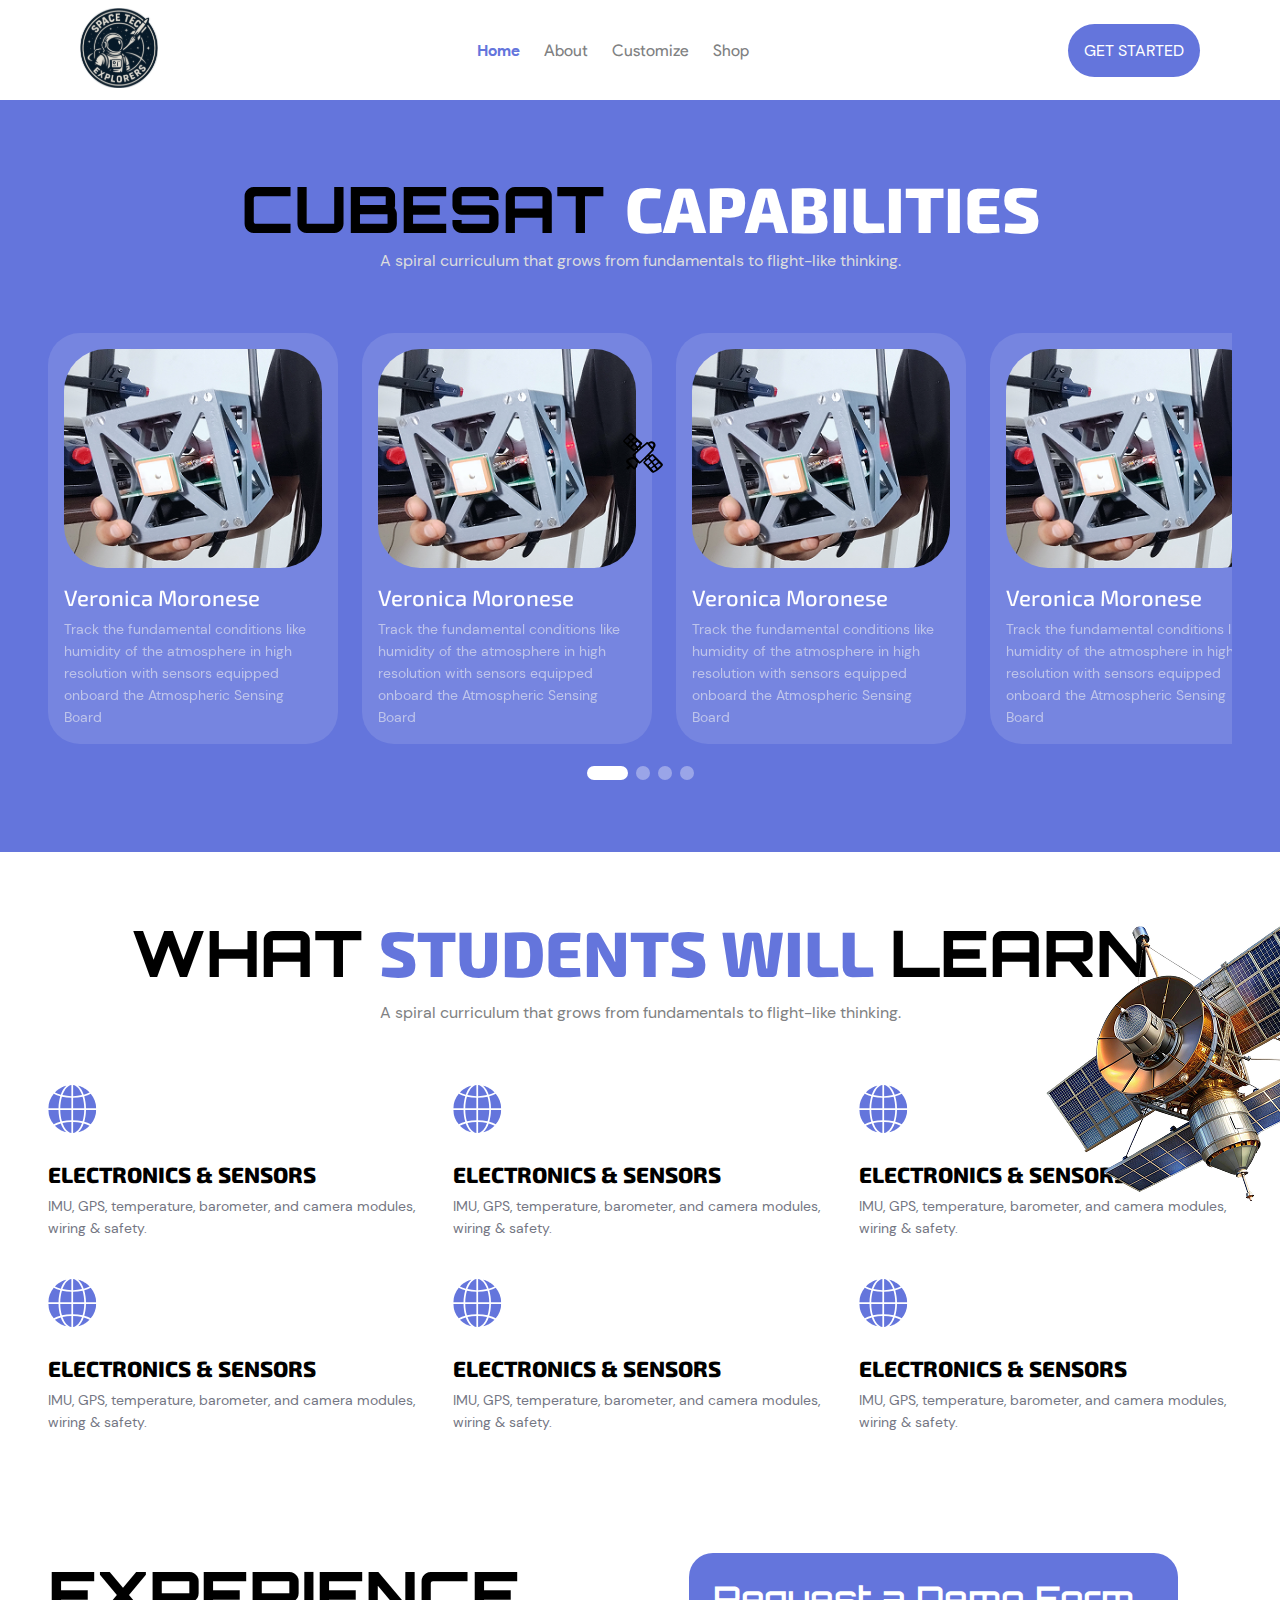
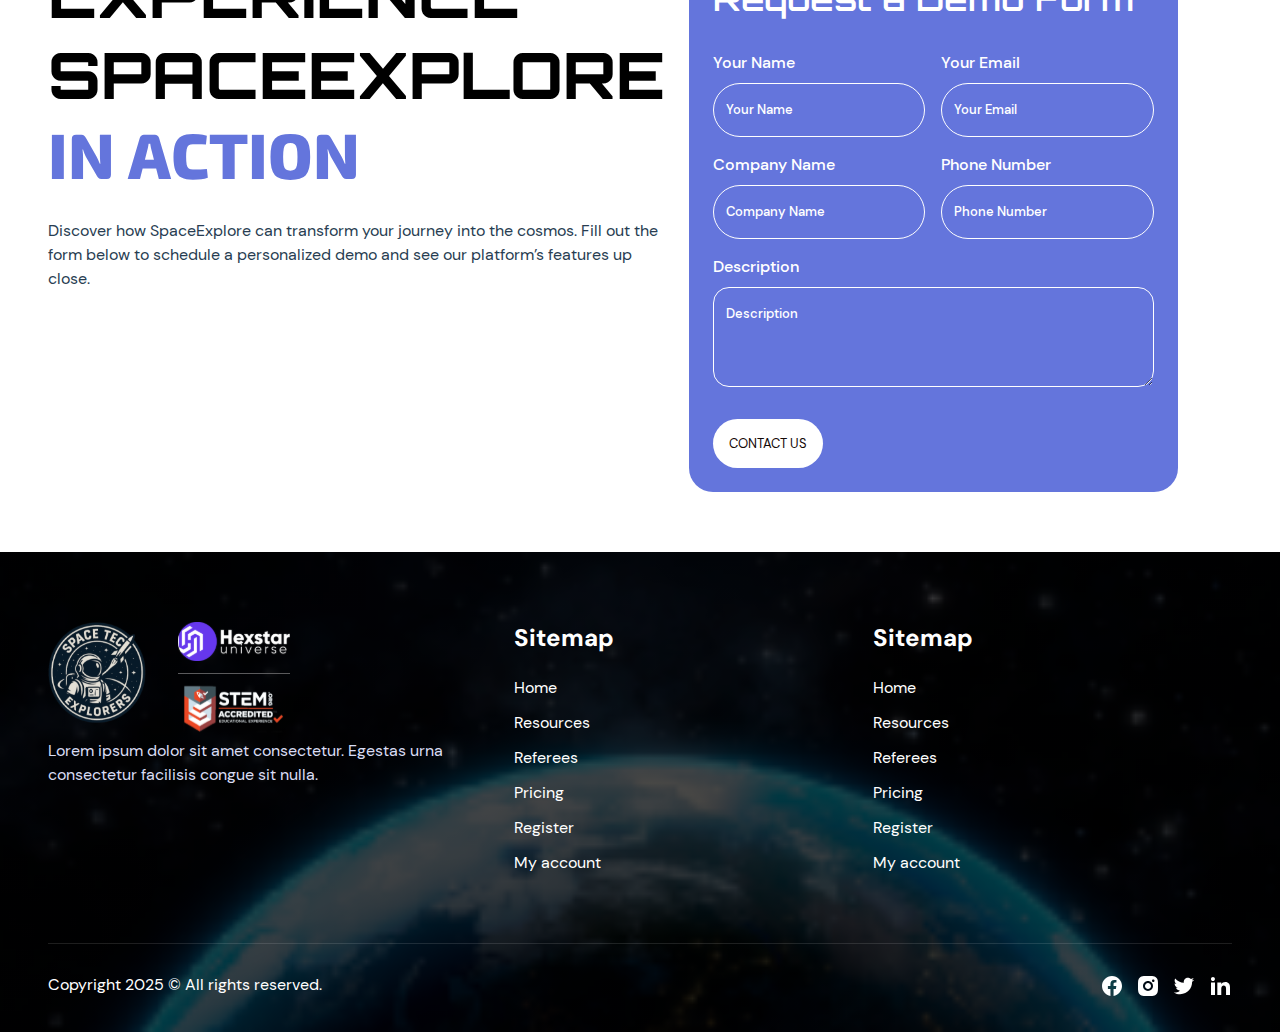
<file: student-learning.html>
<!DOCTYPE html>
<html lang="en">

<head>
  <meta charset="UTF-8">
  <meta name="viewport" content="width=device-width, initial-scale=1.0">
  <!-- Favicon -->
  <link rel="icon" href="assets/logo.svg" type="image/svg+xml">
  <!-- Apple Touch Icon -->
  <link rel="apple-touch-icon" href="assets/logo.svg">
  <!-- Link Swiper's CSS -->
  <link rel="stylesheet" href="https://cdn.jsdelivr.net/npm/swiper@11/swiper-bundle.min.css" />
  <link rel="stylesheet" href="css/style.css">
  <title>Document</title>
</head>

<body>
  <!-- Main site header with navigation bar -->
  <header>
    <!-- Navigation bar containing logo, navigation links, and call-to-action button -->
    <nav>
      <!-- Logo section: links to homepage -->
      <div class="nav_logo">
        <a href="index.html">
          <img src="assets/logo.svg" alt="Logo">
        </a>
      </div>

      <!-- Navigation links section -->
      <div class="links_nav">

        <button class="close_btn">
          <svg width="15" height="15" fill="none" stroke="currentColor" stroke-linecap="round" stroke-linejoin="round"
            stroke-width="2" viewBox="0 0 24 24" xmlns="http://www.w3.org/2000/svg">
            <path d="m22.5 22.5-21-21 21 21Zm-21 0 21-21-21 21Z"></path>
          </svg>
        </button>

        <ul>
          <!-- Home link -->
          <li><a href="index.html" class="nav_link active">Home</a></li>
          <!-- About link -->
          <li><a href="#" class="nav_link">About</a></li>
          <!-- Customize link -->
          <li><a href="#" class="nav_link">Customize</a></li>
          <!-- Shop link -->
          <li><a href="#" class="nav_link">Shop</a></li>
        </ul>
        <div class="nav_links-btn nav_links-btn-mb">
          <a href="student-learning.html" class="same_btn nav_action-btn">Get Started</a>
        </div>
      </div>

      <!-- Call-to-action button section -->
      <div class="nav_links-btn nav_links-btn-dc">
        <a href="student-learning.html" class="same_btn nav_action-btn">Get Started</a>
      </div>

      <button class="menu_btn">
        <svg width="20" height="20" fill="none" stroke="currentColor" stroke-linecap="round" stroke-linejoin="round"
          stroke-width="2" viewBox="0 0 24 24" xmlns="http://www.w3.org/2000/svg">
          <path d="M3 18h18H3ZM3 6h18H3Zm0 6h18H3Z"></path>
        </svg>
      </button>

    </nav>
  </header>

  <main>

    <section class="experts student_experts">
      <div class="experts-container">

        <!-- Section Title: Main heading for the experts section -->
        <h2 class="experts-title student_expert-title">
          <span class="why_explorers-title-ori">Cubesat </span> <span
            class="why_explorers-title-exo">Capabilities</span>
        </h2>
        <p class="student_head-para">A spiral curriculum that grows from fundamentals to flight-like thinking.
        </p>


        <!-- Swiper -->
        <div class="swiper mySwiper expert_myswiper swiper-initialized swiper-horizontal swiper-backface-hidden">
          <div class="swiper-wrapper" id="swiper-wrapper-9d0de044610f1102aa" aria-live="polite">
            <div class="swiper-slide expert_swiper swiper-slide-active" role="group" aria-label="1 / 6">
              <!-- Expert Card: Individual expert profile -->
              <div class="expert-card student_expert-card">
                <!-- Expert Image -->
                <div class="expert-image student_expert-image">
                  <img src="assets/student1.png" alt="img">
                </div>
                <!-- Expert Name -->
                <div class="expert-name">Veronica Moronese</div>
                <!-- Expert Role/Title -->
                <p class="expert-role student_expert-role">Track the fundamental conditions like humidity of the
                  atmosphere in high resolution with sensors equipped onboard the Atmospheric Sensing Board</p>
              </div>
            </div>
            <div class="swiper-slide expert_swiper swiper-slide-next" role="group" aria-label="2 / 6">
              <!-- Expert Card: Individual expert profile -->
              <div class="expert-card student_expert-card">
                <!-- Expert Image -->
                <div class="expert-image student_expert-image">
                  <img src="assets/student1.png" alt="img">
                </div>
                <!-- Expert Name -->
                <div class="expert-name">Veronica Moronese</div>
                <!-- Expert Role/Title -->
                <p class="expert-role student_expert-role">Track the fundamental conditions like humidity of the
                  atmosphere in high resolution with sensors equipped onboard the Atmospheric Sensing Board</p>
              </div>
            </div>
            <div class="swiper-slide expert_swiper" role="group" aria-label="3 / 6">
              <!-- Expert Card: Individual expert profile -->
              <div class="expert-card student_expert-card">
                <!-- Expert Image -->
                <div class="expert-image student_expert-image">
                  <img src="assets/student1.png" alt="img">
                </div>
                <!-- Expert Name -->
                <div class="expert-name">Veronica Moronese</div>
                <!-- Expert Role/Title -->
                <p class="expert-role student_expert-role">Track the fundamental conditions like humidity of the
                  atmosphere in high resolution with sensors equipped onboard the Atmospheric Sensing Board</p>
              </div>
            </div>
            <div class="swiper-slide expert_swiper" role="group" aria-label="4 / 6">
              <!-- Expert Card: Individual expert profile -->
              <div class="expert-card student_expert-card">
                <!-- Expert Image -->
                <div class="expert-image student_expert-image">
                  <img src="assets/student1.png" alt="img">
                </div>
                <!-- Expert Name -->
                <div class="expert-name">Veronica Moronese</div>
                <!-- Expert Role/Title -->
                <p class="expert-role student_expert-role">Track the fundamental conditions like humidity of the
                  atmosphere in high resolution with sensors equipped onboard the Atmospheric Sensing Board</p>
              </div>
            </div>
            <div class="swiper-slide expert_swiper" role="group" aria-label="5 / 6">
              <!-- Expert Card: Individual expert profile -->
              <div class="expert-card student_expert-card">
                <!-- Expert Image -->
                <div class="expert-image student_expert-image">
                  <img src="assets/student1.png" alt="img">
                </div>
                <!-- Expert Name -->
                <div class="expert-name">Veronica Moronese</div>
                <!-- Expert Role/Title -->
                <p class="expert-role student_expert-role">Track the fundamental conditions like humidity of the
                  atmosphere in high resolution with sensors equipped onboard the Atmospheric Sensing Board</p>
              </div>
            </div>
            <div class="swiper-slide expert_swiper" role="group" aria-label="6 / 6">
              <!-- Expert Card: Individual expert profile -->
              <div class="expert-card student_expert-card">
                <!-- Expert Image -->
                <div class="expert-image student_expert-image">
                  <img src="assets/student1.png" alt="img">
                </div>
                <!-- Expert Name -->
                <div class="expert-name">Veronica Moronese</div>
                <!-- Expert Role/Title -->
                <p class="expert-role student_expert-role">Track the fundamental conditions like humidity of the
                  atmosphere in high resolution with sensors equipped onboard the Atmospheric Sensing Board</p>
              </div>
            </div>

          </div>
          <div
            class="swiper-pagination expert_pagination swiper-pagination-clickable swiper-pagination-bullets swiper-pagination-horizontal">
            <span class="swiper-pagination-bullet swiper-pagination-bullet-active" tabindex="0" role="button"
              aria-label="Go to slide 1" aria-current="true"></span><span class="swiper-pagination-bullet" tabindex="0"
              role="button" aria-label="Go to slide 2"></span><span class="swiper-pagination-bullet" tabindex="0"
              role="button" aria-label="Go to slide 3"></span>
          </div>
          <span class="swiper-notification" aria-live="assertive" aria-atomic="true"></span>
        </div>

      </div>
    </section>

    <section class="explorers_section">
      <div class="studen_setlight">
        <img src="assets/student.png" alt="img">
      </div>
      <div class="explorers_container">
        <h2 class="explorers_title">
          <span class="explorers_subtitle why_explorers-title-ori">what</span>
          <span class="explorers_heading why_explorers-title-exo">students will</span>
          <span class="explorers_subtitle why_explorers-title-ori">learn</span>
        </h2>

        <p class="explorers_description why_explorers-description">
          A spiral curriculum that grows from fundamentals to flight-like thinking.
        </p>

        <div class="explorers_features">
          <div class="explorers_feature-item">
            <div class="explorers_icon-wrapper">
              <img src="assets/glob.svg" alt="icon" class="explorers_icon">
            </div>

            <div class="explorers_feature-content">
              <div class="explorers_feature-title">Electronics & sensors</div>
              <p class="explorers_feature-text">
                IMU, GPS, temperature, barometer, and camera modules, wiring & safety.
              </p>
            </div>
          </div>

          <div class="explorers_feature-item">
            <div class="explorers_icon-wrapper">
              <img src="assets/glob.svg" alt="icon" class="explorers_icon">
            </div>

            <div class="explorers_feature-content">
              <div class="explorers_feature-title">Electronics & sensors</div>
              <p class="explorers_feature-text">
                IMU, GPS, temperature, barometer, and camera modules, wiring & safety.
              </p>
            </div>
          </div>

          <div class="explorers_feature-item">
            <div class="explorers_icon-wrapper">
              <img src="assets/glob.svg" alt="icon" class="explorers_icon">
            </div>

            <div class="explorers_feature-content">
              <div class="explorers_feature-title">Electronics & sensors</div>
              <p class="explorers_feature-text">
                IMU, GPS, temperature, barometer, and camera modules, wiring & safety.
              </p>
            </div>
          </div>

          <div class="explorers_feature-item">
            <div class="explorers_icon-wrapper">
              <img src="assets/glob.svg" alt="icon" class="explorers_icon">
            </div>

            <div class="explorers_feature-content">
              <div class="explorers_feature-title">Electronics & sensors</div>
              <p class="explorers_feature-text">
                IMU, GPS, temperature, barometer, and camera modules, wiring & safety.
              </p>
            </div>
          </div>

          <div class="explorers_feature-item">
            <div class="explorers_icon-wrapper">
              <img src="assets/glob.svg" alt="icon" class="explorers_icon">
            </div>

            <div class="explorers_feature-content">
              <div class="explorers_feature-title">Electronics & sensors</div>
              <p class="explorers_feature-text">
                IMU, GPS, temperature, barometer, and camera modules, wiring & safety.
              </p>
            </div>
          </div>

          <div class="explorers_feature-item">
            <div class="explorers_icon-wrapper">
              <img src="assets/glob.svg" alt="icon" class="explorers_icon">
            </div>

            <div class="explorers_feature-content">
              <div class="explorers_feature-title">Electronics & sensors</div>
              <p class="explorers_feature-text">
                IMU, GPS, temperature, barometer, and camera modules, wiring & safety.
              </p>
            </div>
          </div>
        </div>
      </div>
    </section>

    <section class="demo_section">
      <div class="demo_container">
        <div class="demo_header">
          <h2 class="demo_title">
            <span class="demo_highlight why_explorers-title-ori">Experience SpaceExplore</span>
            <span class="demo_highlight why_explorers-title-exo">in Action</span>
          </h2>
          <p class="demo_description">
            Discover how SpaceExplore can transform your journey into the cosmos.
            Fill out the form below to schedule a personalized demo and see our platform’s features up close.
          </p>
        </div>

        <div class="demo_form-wrapper">
          <div class="demo_form-title">Request a Demo Form</div>
          <form action="#" class="demo_form">
            <div class="demo_form-fields">
              <div class="demo_form-row">
                <div class="demo_field">
                  <label for="name" class="demo_label">Your Name</label>
                  <input type="text" id="name" name="name" placeholder="Your Name" class="demo_input">
                </div>
                <div class="demo_field">
                  <label for="email" class="demo_label">Your Email</label>
                  <input type="text" id="email" name="email" placeholder="Your Email" class="demo_input">
                </div>
              </div>

              <div class="demo_form-row">
                <div class="demo_field">
                  <label for="cname" class="demo_label">Company Name</label>
                  <input type="text" id="cname" name="cname" placeholder="Company Name" class="demo_input">
                </div>
                <div class="demo_field">
                  <label for="number" class="demo_label">Phone Number</label>
                  <input type="text" id="number" name="number" placeholder="Phone Number" class="demo_input">
                </div>
              </div>


              <div class="demo_field full-width">
                <label for="disc" class="demo_label">Description</label>
                <textarea name="disc" id="disc" placeholder="Description" class="demo_textarea"></textarea>
              </div>

            </div>

            <button type="button" class="demo_button same_btn get_started">Contact Us</button>
          </form>
        </div>
      </div>
    </section>


    <footer class="site-footer">
      <div class="footer-container">

        <!-- Top Section -->
        <div class="footer-top">

          <!-- Brand / About -->
          <div class="footer-brand">
            <div class="footer-logo-group">
              <div class="footer-logo">
                <a href="index.html"><img src="assets/logo.svg" alt="logo"></a>
              </div>
              <div class="footer-partners footer-partners-dc">
                <div><img src="assets/hexstar.svg" alt="partner logo"></div>
                <span class="line"></span>
                <div><img src="assets/stem.svg" alt="partner logo"></div>
              </div>
            </div>
            <p class="footer-description">
              Lorem ipsum dolor sit amet consectetur. Egestas urna consectetur facilisis congue sit nulla.
            </p>

            <div class="footer-partners footer-partners-mb">
              <div><img src="assets/hexstar.svg" alt="partner logo"></div>
              <span class="line"></span>
              <div><img src="assets/stem.svg" alt="partner logo"></div>
            </div>
          </div>

          <!-- Links Column 1 -->
          <div class="footer-links">
            <h4 class="footer-title">Sitemap</h4>
            <div class="footer-links-list">
              <a href="#">Home</a>
              <a href="#">Resources</a>
              <a href="#">Referees</a>
              <a href="#">Pricing</a>
              <a href="#">Register</a>
              <a href="#">My account</a>
            </div>
          </div>

          <!-- Links Column 2 -->
          <div class="footer-links">
            <h4 class="footer-title">Sitemap</h4>
            <div class="footer-links-list">
              <a href="#">Home</a>
              <a href="#">Resources</a>
              <a href="#">Referees</a>
              <a href="#">Pricing</a>
              <a href="#">Register</a>
              <a href="#">My account</a>
            </div>
          </div>
        </div>

        <!-- Bottom Section -->
        <div class="footer-bottom">
          <p class="footer-copyright">
            Copyright 2025 © All rights reserved.
          </p>
          <div class="footer-socials">
            <a href="#">
              <svg width="24" height="24" viewBox="0 0 24 24" fill="none" xmlns="http://www.w3.org/2000/svg">
                <path
                  d="M12 2C6.477 2 2 6.477 2 12C2 16.991 5.657 21.128 10.438 21.879V14.89H7.898V12H10.438V9.797C10.438 7.291 11.93 5.907 14.215 5.907C15.309 5.907 16.453 6.102 16.453 6.102V8.562H15.193C13.95 8.562 13.563 9.333 13.563 10.124V12H16.336L15.893 14.89H13.563V21.879C18.343 21.129 22 16.99 22 12C22 6.477 17.523 2 12 2Z"
                  fill="white" />
              </svg>
            </a>
            <a href="#">
              <svg width="24" height="24" viewBox="0 0 24 24" fill="none" xmlns="http://www.w3.org/2000/svg">
                <g clip-path="url(#clip0_1_641)">
                  <path
                    d="M12 2C14.717 2 15.056 2.01 16.122 2.06C17.187 2.11 17.912 2.277 18.55 2.525C19.21 2.779 19.766 3.123 20.322 3.678C20.8305 4.1779 21.224 4.78259 21.475 5.45C21.722 6.087 21.89 6.813 21.94 7.878C21.987 8.944 22 9.283 22 12C22 14.717 21.99 15.056 21.94 16.122C21.89 17.187 21.722 17.912 21.475 18.55C21.2247 19.2178 20.8311 19.8226 20.322 20.322C19.822 20.8303 19.2173 21.2238 18.55 21.475C17.913 21.722 17.187 21.89 16.122 21.94C15.056 21.987 14.717 22 12 22C9.283 22 8.944 21.99 7.878 21.94C6.813 21.89 6.088 21.722 5.45 21.475C4.78233 21.2245 4.17753 20.8309 3.678 20.322C3.16941 19.8222 2.77593 19.2175 2.525 18.55C2.277 17.913 2.11 17.187 2.06 16.122C2.013 15.056 2 14.717 2 12C2 9.283 2.01 8.944 2.06 7.878C2.11 6.812 2.277 6.088 2.525 5.45C2.77524 4.78218 3.1688 4.17732 3.678 3.678C4.17767 3.16923 4.78243 2.77573 5.45 2.525C6.088 2.277 6.812 2.11 7.878 2.06C8.944 2.013 9.283 2 12 2ZM12 7C10.6739 7 9.40215 7.52678 8.46447 8.46447C7.52678 9.40215 7 10.6739 7 12C7 13.3261 7.52678 14.5979 8.46447 15.5355C9.40215 16.4732 10.6739 17 12 17C13.3261 17 14.5979 16.4732 15.5355 15.5355C16.4732 14.5979 17 13.3261 17 12C17 10.6739 16.4732 9.40215 15.5355 8.46447C14.5979 7.52678 13.3261 7 12 7ZM18.5 6.75C18.5 6.41848 18.3683 6.10054 18.1339 5.86612C17.8995 5.6317 17.5815 5.5 17.25 5.5C16.9185 5.5 16.6005 5.6317 16.3661 5.86612C16.1317 6.10054 16 6.41848 16 6.75C16 7.08152 16.1317 7.39946 16.3661 7.63388C16.6005 7.8683 16.9185 8 17.25 8C17.5815 8 17.8995 7.8683 18.1339 7.63388C18.3683 7.39946 18.5 7.08152 18.5 6.75ZM12 9C12.7956 9 13.5587 9.31607 14.1213 9.87868C14.6839 10.4413 15 11.2044 15 12C15 12.7956 14.6839 13.5587 14.1213 14.1213C13.5587 14.6839 12.7956 15 12 15C11.2044 15 10.4413 14.6839 9.87868 14.1213C9.31607 13.5587 9 12.7956 9 12C9 11.2044 9.31607 10.4413 9.87868 9.87868C10.4413 9.31607 11.2044 9 12 9Z"
                    fill="white" />
                </g>
                <defs>
                  <clipPath id="clip0_1_641">
                    <rect width="24" height="24" fill="white" />
                  </clipPath>
                </defs>
              </svg>
            </a>
            <a href="#">
              <svg width="24" height="24" viewBox="0 0 24 24" fill="none" xmlns="http://www.w3.org/2000/svg">
                <g clip-path="url(#clip0_1_645)">
                  <path
                    d="M22.1623 5.65593C21.3989 5.99362 20.5893 6.2154 19.7603 6.31393C20.634 5.79136 21.288 4.96894 21.6003 3.99993C20.7803 4.48793 19.8813 4.82993 18.9443 5.01493C18.3149 4.34151 17.4807 3.89489 16.5713 3.74451C15.6618 3.59413 14.7282 3.74842 13.9156 4.18338C13.1029 4.61834 12.4567 5.30961 12.0774 6.14972C11.6981 6.98983 11.607 7.93171 11.8183 8.82893C10.1554 8.74558 8.52863 8.31345 7.04358 7.56059C5.55854 6.80773 4.24842 5.75097 3.1983 4.45893C2.82659 5.09738 2.63125 5.82315 2.6323 6.56193C2.6323 8.01193 3.3703 9.29293 4.4923 10.0429C3.82831 10.022 3.17893 9.84271 2.5983 9.51993V9.57193C2.5985 10.5376 2.93267 11.4735 3.54414 12.221C4.15562 12.9684 5.00678 13.4814 5.9533 13.6729C5.33691 13.84 4.6906 13.8646 4.0633 13.7449C4.33016 14.5762 4.8503 15.3031 5.55089 15.824C6.25147 16.3449 7.09742 16.6337 7.9703 16.6499C7.10278 17.3313 6.10947 17.8349 5.04718 18.1321C3.98488 18.4293 2.87442 18.5142 1.7793 18.3819C3.69099 19.6114 5.91639 20.264 8.1893 20.2619C15.8823 20.2619 20.0893 13.8889 20.0893 8.36193C20.0893 8.18193 20.0843 7.99993 20.0763 7.82193C20.8952 7.23009 21.6019 6.49695 22.1633 5.65693L22.1623 5.65593Z"
                    fill="white" />
                </g>
                <defs>
                  <clipPath id="clip0_1_645">
                    <rect width="24" height="24" fill="white" />
                  </clipPath>
                </defs>
              </svg>
            </a>
            <a href="#">
              <svg width="24" height="24" viewBox="0 0 24 24" fill="none" xmlns="http://www.w3.org/2000/svg">
                <g clip-path="url(#clip0_1_649)">
                  <path
                    d="M6.93945 5.00002C6.93919 5.53046 6.72822 6.03906 6.35296 6.41394C5.9777 6.78883 5.46889 6.99929 4.93845 6.99902C4.40802 6.99876 3.89942 6.78779 3.52453 6.41253C3.14965 6.03727 2.93919 5.52846 2.93945 4.99802C2.93972 4.46759 3.15069 3.95899 3.52595 3.5841C3.90121 3.20922 4.41002 2.99876 4.94045 2.99902C5.47089 2.99929 5.97949 3.21026 6.35437 3.58552C6.72926 3.96078 6.93972 4.46959 6.93945 5.00002ZM6.99945 8.48002H2.99945V21H6.99945V8.48002ZM13.3195 8.48002H9.33945V21H13.2795V14.43C13.2795 10.77 18.0495 10.43 18.0495 14.43V21H21.9995V13.07C21.9995 6.90002 14.9395 7.13002 13.2795 10.16L13.3195 8.48002Z"
                    fill="white" />
                </g>
                <defs>
                  <clipPath id="clip0_1_649">
                    <rect width="24" height="24" fill="white" />
                  </clipPath>
                </defs>
              </svg>
            </a>
          </div>
        </div>

      </div>
    </footer>
  </main>

    <!-- Custom satellite cursor -->
    <div id="sat-cursor" aria-hidden="true">
      <!-- Inline SVG satellite (can replace with your gif/png if you want) -->
      <svg width="40px" height="40px" viewBox="0 0 152 152" fill="none" xmlns="http://www.w3.org/2000/svg">
        <path
          d="M85.2634 101.955L83.0496 100.156C79.208 103.601 75.4249 107.033 71.5951 110.412C69.7141 112.071 67.8074 113.713 65.8017 115.215C63.1986 117.165 61.5591 116.959 59.2507 114.585C58.4297 113.741 57.6847 112.822 56.6641 111.663C56.3176 114.759 56.139 117.521 55.6796 120.234C54.783 125.656 52.3996 130.723 48.7946 134.871C45.0535 139.214 42.2431 139.489 38.0018 135.793C35.2833 133.425 32.6494 130.96 29.9669 128.549C29.7058 128.403 29.4267 128.293 29.1366 128.221C27.0554 129.936 24.222 130.887 23.9647 134.563C23.8092 136.787 21.7581 137.963 19.497 138.23C18.2936 138.377 17.0747 138.137 16.0166 137.546C14.9584 136.954 14.116 136.041 13.611 134.939C12.6061 132.788 12.637 130.683 14.2253 128.805C14.627 128.332 15.345 127.722 15.834 127.788C19.8751 128.338 21.3965 125.004 23.8288 122.872C22.3337 121.339 20.8432 119.935 19.497 118.404C17.0613 115.631 14.646 112.836 12.3521 109.947C10.9896 108.23 11.6689 106.377 12.6488 104.731C16.5868 98.1197 22.4827 93.9598 29.7136 91.7532C32.4754 90.9105 35.469 90.8264 38.5085 90.3749C38.2979 89.867 38.0518 89.3747 37.7721 88.9014C34.8074 84.4278 34.9918 83.1526 39.0191 79.4502C43.7566 75.0954 48.4553 70.6979 53.196 66.2978C52.3717 64.3826 51.4042 64.5775 50.1342 65.604C48.6342 66.8746 47.0458 68.0371 45.381 69.0827C42.4334 70.8357 40.6016 70.6231 38.0176 68.3371C34.6702 65.3776 31.3275 62.4097 28.1023 59.3203C19.6574 51.2316 11.2506 43.1039 2.88182 34.9373C-0.451717 31.6924 -0.486506 30.8937 2.3049 27.2201C3.13561 26.2079 4.01895 25.2399 4.95126 24.3204C11.6879 17.1663 18.4718 10.0588 25.1507 2.85816C28.2204 -0.452408 29.7398 -1.02605 33.1954 1.87037C40.0529 7.61792 46.6084 13.7271 53.2538 19.7227C58.9298 24.8454 64.5198 30.0634 70.2181 35.1612C73.8175 38.3818 74.0663 39.7798 71.391 43.7303C70.7202 44.72 70.2483 45.8548 69.5152 46.7895C68.6783 47.7362 67.7847 48.6314 66.8393 49.4699L68.8123 52.3578C70.4137 51.0629 71.9259 49.8821 73.3929 48.6476C78.4847 44.361 83.5825 40.0804 88.6343 35.7472C91.3575 33.4107 92.808 33.3673 96.79 35.9533C97.6629 35.4007 98.6402 34.7549 99.6431 34.151C109.016 28.5157 121.122 33.2171 123.454 43.4933C124.694 48.9619 122.651 53.6068 119.062 57.6046C117.735 59.0814 117.017 60.3271 117.452 62.4838C118.062 65.5029 115.892 67.4917 113.938 69.4732C109.491 73.9829 105.115 78.5635 100.472 83.3619L102.473 85.8416C103.705 84.3576 105.016 82.9416 106.401 81.5996C109.686 78.7432 112.587 78.8338 115.625 81.8622C126.073 92.2809 136.643 102.583 146.852 113.235C153.659 120.336 153.11 121.913 146.614 128.922C138.8 137.212 129.686 144.172 119.631 149.526C113.889 152.641 111.367 152.069 107.072 147.254C98.0521 137.147 88.952 127.105 79.8906 117.035C79.2953 116.392 78.7416 115.713 78.2327 115C76.1849 112.042 76.2597 111.138 78.8142 108.49C80.8548 106.376 82.9413 104.305 85.2634 101.955ZM64.1989 108.997C80.7438 94.5308 94.9582 78.4262 110.113 63.209L91.6771 42.199C74.7003 55.7458 58.4323 69.993 42.9847 85.9112L64.1989 108.997ZM43.5426 131.492C47.7195 125.895 51.3563 116.462 49.9209 110.342C48.3719 103.741 43.9719 99.9718 38.6083 99.8163C32.4472 99.6384 24.3992 102.174 20.2308 106.367C27.507 114.546 36.2934 123.341 43.5426 131.492ZM96.3778 99.9876C92.0657 103.713 87.8907 107.318 83.4808 111.128L93.8168 120.316L105.417 110.415L96.3778 99.9876ZM120.737 96.8845L111.745 86.3247L100.644 96.112L110.756 105.923L120.737 96.8845ZM16.6905 20.3942L5.85372 30.1355L16.5842 39.3787L26.0105 29.2626L16.6905 20.3942ZM30.5596 7.58576L20.2315 17.2602L29.9026 25.3252L38.6083 16.3413L30.5596 7.58576ZM143.816 121.506L136.465 114.602L124.254 123.508L131.843 132.606L143.816 121.506ZM124.54 101.225L113.813 110.237L121.37 119.455C125.177 116.252 128.805 113.198 132.659 109.954L124.54 101.225ZM41.779 45.1453L33.3221 54.1103L43.1015 63.1415L50.3088 54.8027L41.779 45.1453ZM115.848 123.914L108.67 114.446C104.704 117.728 101.114 120.694 97.4995 123.685L105.742 131.795L115.848 123.914ZM116.287 144.611L126.281 137.33L118.501 127.98C114.903 130.503 111.584 132.829 108.262 135.158L116.287 144.611ZM54.8887 33.2164L46.5624 41.2821L56.0058 49.8848L63.4467 41.2211L54.8887 33.2164ZM21.2396 43.3897L27.7432 49.1785L37.1499 41.0446C34.8173 38.5918 32.5903 36.2487 30.3384 33.88L21.2396 43.3897ZM43.8373 21.4063L34.6525 29.9537L41.8296 36.6267L50.4742 28.5407L43.8373 21.4063ZM111.938 52.965C116.007 47.6939 116.256 43.7539 112.972 40.7302C109.688 37.7064 104.4 37.8134 100.737 41.2283L111.938 52.965ZM96.3351 88.0186L88.3232 95.2863L90.1826 97.8256L98.2996 89.286L96.3351 88.0186ZM62.0041 54.5014C56.3819 59.5618 56.3819 59.5618 58.257 61.6168L64.4142 56.1291L62.0041 54.5014Z"
          fill="currentColor" />
      </svg>
    </div>

  <!-- Swiper JS -->
  <script src="https://cdn.jsdelivr.net/npm/swiper@11/swiper-bundle.min.js"></script>

  <!-- Initialize Swiper -->
  <script>
    var swiper = new Swiper(".mySwiper", {
      slidesPerView: 'auto',
      spaceBetween: 24,
      draggable: true,
      grabCursor: true,
      pagination: {
        el: ".swiper-pagination",
        clickable: true,
      },
    });
  </script>
  <script src="js/script.js"></script>
</body>

</html>
</file>
<file: css/style.css>
/* Reset default browser styles and set box-sizing */
* {
    margin: 0;
    padding: 0;
    -webkit-box-sizing: border-box;
    box-sizing: border-box;
}

/* Import custom font Product-Sans-Regular */
@font-face {
    font-family: Product-Sans-Regular;
    src: url('../fonts/Product-Sans-Regular.woff2') format("woff2");
    font-display: swap;
    font-weight: 400;
}

/* Import custom font Product-Sans-Bold */
@font-face {
    font-family: Product-Sans-Bold;
    src: url('../fonts/Product-Sans-Bold.woff2') format("woff2");
    font-display: swap;
    font-weight: 700;
}

/* Import custom font DMSans-Regular */
@font-face {
    font-family: DMSans-Regular;
    src: url('../fonts/DMSans-Regular.woff2') format("woff2");
    font-display: swap;
    font-weight: 400;
}

/* Import custom font Orbitron-Regular */
@font-face {
    font-family: Orbitron-Regular;
    src: url('../fonts/Orbitron-Regular.woff2') format("woff2");
    font-display: swap;
    font-weight: 400;
}

/* Import custom font DMSans-Medium */
@font-face {
    font-family: DMSans-Medium;
    src: url('../fonts/DMSans-Medium.woff2') format("woff2");
    font-display: swap;
    font-weight: 400;
}

/* Import custom font DMSans-SemiBold */
@font-face {
    font-family: DMSans-SemiBold;
    src: url('../fonts/DMSans-SemiBold.woff2') format("woff2");
    font-display: swap;
    font-weight: 400;
}

/* Import custom font DMSans-ExtraBold */
@font-face {
    font-family: DMSans-ExtraBold;
    src: url('../fonts/DMSans-ExtraBold.woff2') format("woff2");
    font-display: swap;
    font-weight: 800;
}

/* Import custom font Orbitron-ExtraBold */
@font-face {
    font-family: Orbitron-ExtraBold;
    src: url('../fonts/Orbitron-ExtraBold.woff2') format("woff2");
    font-display: swap;
    font-weight: 800;
}

/* Import custom font Orbitron-SemiBold */
@font-face {
    font-family: Orbitron-SemiBold;
    src: url('../fonts/Orbitron-SemiBold.woff2') format("woff2");
    font-display: swap;
    font-weight: 800;
}

/* Import custom font Exo2-ExtraBold */
@font-face {
    font-family: Exo2-ExtraBold;
    src: url('../fonts/Exo2-ExtraBold.woff2') format("woff2");
    font-display: swap;
    font-weight: 800;
}

/* Import custom font Exo2-Bold */
@font-face {
    font-family: Exo2-Bold;
    src: url('../fonts/Exo2-Bold.woff2') format("woff2");
    font-display: swap;
    font-weight: 700;
}

/* Import custom font Exo2-Medium */
@font-face {
    font-family: Exo2-Medium;
    src: url('../fonts/Exo2-Medium.woff2') format("woff2");
    font-display: swap;
    font-weight: 500;
}

/* === Root: define all colors and font variables === */
:root {
    --primary-color: #ffffff;
    --secondary-color: #6475DC;
    --dark-color: #150907;
    --black-color: #000000;
    --light-gray-color: #808182;
    --dark-gray-color: #5A5A5C;
    --secondary-light-color: #BEC4EA;
    --product-sans-r: Product-Sans-Regular;
    --product-sans-b: Product-Sans-Bold;
    --dm-sans-r: DMSans-Regular;
    --dm-sans-m: DMSans-Medium;
    --dm-sans-sb: DMSans-SemiBold;
    --dm-sans-eb: DMSans-ExtraBold;
    --orbitron-r: Orbitron-Regular;
    --orbitron-eb: Orbitron-ExtraBold;
    --orbitron-sb: Orbitron-SemiBold;
    --exo2-eb: Exo2-ExtraBold;
    --exo2-b: Exo2-Bold;
    --exo2-m: Exo2-Medium;
}

/* === Header and Navigation Bar Styles === */

header {
    /* Container for the site header */
    width: 100%;
    max-width: 1600px;
    margin: auto;
    padding: 0 5rem;
}

.menu_btn,
.close_btn {
    display: none;
}

.nav_links-btn-mb {
    display: none;
}

nav {
    /* Flex container for navigation bar */
    display: -webkit-box;
    display: -ms-flexbox;
    display: flex;
    -webkit-box-pack: justify;
    -ms-flex-pack: justify;
    justify-content: space-between;
    -webkit-box-align: center;
    -ms-flex-align: center;
    align-items: center;
    height: 100px;
}

.nav_logo img {
    /* Logo image size */
    width: 78px;
}

.links_nav ul {
    /* Navigation links list styling */
    display: -webkit-box;
    display: -ms-flexbox;
    display: flex;
    -webkit-box-align: center;
    -ms-flex-align: center;
    align-items: center;
    gap: 1.5rem;
    list-style: none;
}

.links_nav ul a {
    /* Navigation link styles */
    font-family: var(--product-sans-r);
    color: var(--light-gray-color);
    text-decoration: none;
    -webkit-transition: all .2s ease;
    -o-transition: all .2s ease;
    transition: all .2s ease;
}

.links_nav ul a:hover {
    /* Hover effect for navigation links */
    color: var(--secondary-color);
}

.nav_link.active {
    /* Active navigation link style */
    font-family: var(--product-sans-b);
    color: var(--secondary-color);
}

.same_btn {
    /* Shared button styles */
    padding: 16px;
    border-radius: 3rem;
    font-family: var(--dm-sans-r);
    text-decoration: none;
    text-transform: uppercase;
    display: block;
    width: -webkit-fit-content;
    width: -moz-fit-content;
    width: fit-content;
}

.nav_action-btn {
    /* Call-to-action button specific styles */
    background: var(--secondary-color);
    color: var(--primary-color);
}

/* 
    === Hero Section Styles ===
    Styles for the main hero section on the homepage, including layout, typography, and images.
*/
.get_started {
    /* "Get Started" button in hero section */
    background: var(--primary-color);
    color: var(--dark-color);
}

.home_hero {
    /* Hero section container */
    /* max-width: 1600px; */
    width: 100%;
    margin: auto;
    padding: .6rem 0;
    background: var(--secondary-color);
}

.home_hero-container {
    /* Main grid container for hero section */
    display: -ms-grid;
    display: grid;
    -ms-grid-columns: 1.2fr .8fr;
    grid-template-columns: 1.2fr .8fr;
    /* border-radius: 3.75rem; */
    min-height: 825px;
    height: auto;
    gap: 100px;
    padding: 48px;
    max-width: 1600px;
    margin: auto;
}

.home_hero-left {
    /* Left side of hero: text and icons */
    /* padding: 3rem; */
    display: -webkit-box;
    display: -ms-flexbox;
    display: flex;
    -webkit-box-orient: vertical;
    -webkit-box-direction: normal;
    -ms-flex-direction: column;
    flex-direction: column;
    -webkit-box-pack: justify;
    -ms-flex-pack: justify;
    justify-content: space-between;
    gap: 2rem;
}

.home_hero-title {
    /* Hero section main title */
    font-size: 82px;
    line-height: 98px;
    font-family: var(--orbitron-r);
    text-transform: uppercase;
    color: var(--primary-color);
}

.home_hero-description {
    /* Hero section description text */
    font-size: 24px;
    color: var(--primary-color);
    font-family: var(--dm-sans-m);
    line-height: 28px;
    margin-top: 2rem;
}

.home_hero-icons {
    /* Container for feature icons in hero */
    display: -webkit-box;
    display: -ms-flexbox;
    display: flex;
    gap: 1rem;
}

.home_hero-icons-mb {
    display: none;
}

.home_hero-icon img {
    /* Individual icon image in hero */
    width: 100%;
    border-radius: 2rem;
}

.home_hero-right {
    /* Right side of hero: main image, info, button */
    display: -webkit-box;
    display: -ms-flexbox;
    display: flex;
    -webkit-box-orient: vertical;
    -webkit-box-direction: normal;
    -ms-flex-direction: column;
    flex-direction: column;
    gap: 2rem;
    /* padding: 1.5rem; */
    -webkit-box-pack: center;
    -ms-flex-pack: center;
    justify-content: center;
}

.home_hero-main-img img {
    /* Main product image in hero */
    width: 100%;
    border-radius: 2rem;
    height: 100%;
    -o-object-fit: cover;
    object-fit: cover;
    aspect-ratio: 1/.9;
}

.home_hero-info {
    /* Informational text below main image in hero */
    font-size: 14px;
    font-family: var(--dm-sans-r);
    line-height: 20px;
    color: var(--primary-color);
}

/* 
  Explorers Section style
  -----------------------
  Styles for the "Why Explorers" section, including layout, titles, features, and call-to-action.
*/

.why_explorers {
    /* Main container for the explorers section */
    max-width: 1600px;
    width: 100%;
    margin: auto;
    padding: 3.75rem 48px;
    position: relative;
}

.explorers_top-img {
    /* Decorative top image, absolutely positioned */
    position: absolute;
    left: 0;
    top: 0;
}

.why_explorers-title {
    /* Main section title */
    font-size: 64px;
    text-align: center;
    text-transform: uppercase;
}

.why_explorers-title-ori {
    /* "Orbitron" font part of the title */
    font-family: var(--orbitron-eb);
    color: var(--black-color);
}

.why_explorers-title-exo {
    /* "Exo 2" font part of the title, secondary color */
    font-family: var(--exo2-eb);
    color: var(--secondary-color);
}

.why_explorers-subtitle {
    /* Subtitle below the main title */
    text-align: center;
    font-family: var(--dm-sans-sb);
    font-size: 28px;
    margin-top: 24px;
}

.why_explorers-description {
    /* Description text for the section */
    font-family: var(--dm-sans-r);
    color: var(--light-gray-color);
    text-align: center;
    margin-top: 1rem;
    line-height: 24px;
}

.why_explorers-content {
    /* Layout for features and CTA block */
    display: -webkit-box;
    display: -ms-flexbox;
    display: flex;
    gap: 24px;
    -webkit-box-pack: justify;
    -ms-flex-pack: justify;
    justify-content: space-between;
    margin-top: 60px;
}

.why_explorers-cta {
    /* Call-to-action block styling */
    width: 400px;
    -ms-flex-negative: 0;
    flex-shrink: 0;
    background: var(--secondary-color);
    display: -webkit-box;
    display: -ms-flexbox;
    display: flex;
    -webkit-box-orient: vertical;
    -webkit-box-direction: normal;
    -ms-flex-direction: column;
    flex-direction: column;
    -webkit-box-pack: justify;
    -ms-flex-pack: justify;
    justify-content: space-between;
    padding: 1.5rem;
    border-radius: 1rem;
}

.why_explorers-features {
    /* Grid layout for feature cards */
    display: -ms-grid;
    display: grid;
    -ms-grid-columns: 1fr 24px 1fr;
    grid-template-columns: repeat(2, 1fr);
    gap: 24px;
}

.why_explorers-feature {
    /* Individual feature card styling */
    background: #F8F9FF;
    padding: 1.5rem;
    border-radius: 1rem;
}

.why_explorers-icon {
    /* Icon container for features and CTA */
    border: 1px solid var(--dark-color);
    border-radius: 50%;
    width: 58px;
    height: 58px;
    -ms-flex-negative: 0;
    flex-shrink: 0;
    display: -webkit-box;
    display: -ms-flexbox;
    display: flex;
    -webkit-box-align: center;
    -ms-flex-align: center;
    align-items: center;
    -webkit-box-pack: center;
    -ms-flex-pack: center;
    justify-content: center;
}

.why_explorers-feature-title {
    /* Title for each feature card */
    font-size: 24px;
    font-family: var(--exo2-eb);
    text-transform: uppercase;
    margin-top: 1rem;
    color: var(--secondary-color);
}

.why_explorers-feature-text {
    /* Description text for each feature */
    font-family: var(--dm-sans-r);
    font-size: 14px;
    line-height: 22px;
    color: var(--light-gray-color);
}

.why_explorers-cta-title {
    /* CTA block title */
    font-family: var(--exo2-b);
    font-size: 44px;
    text-transform: uppercase;
    color: var(--primary-color);
    margin-top: 1.5rem;
}

.why_explorers-cta-description {
    /* CTA block description text */
    font-family: var(--dm-sans-r);
    font-size: 22px;
    color: #EBEEFF;
    margin-top: 8px;
}

.why_explorers-cta .why_explorers-icon {
    /* CTA icon border color override */
    border-color: var(--primary-color);
}

/* === Experts Section Styles === */

/* Main experts section container */
.experts {
    /* Limit section width */
    width: 100%;
    /* Full width */
    /* Horizontal padding (auto is ignored for padding, likely a mistake) */
    margin: auto;
    /* Center section */
    background: var(--secondary-color);
}

.student_experts {
    padding-top: 8px;
}

/* Inner container for experts section */
.experts-container {
    /* Section background color */
    padding: 3.75rem 48px;
    /* Inner padding */
    max-width: 1600px;
    margin: auto;
}

/* Section title styling */
.experts-title {
    max-width: 800px;
    /* Limit title width */
    font-size: 64px;
    /* Large font size */
    text-transform: uppercase;
    /* Uppercase text */
}

/* Title part with original color */
.experts-title .why_explorers-title-ori {
    color: var(--primary-color);
    /* White color for part of the title */
}

/* Title part with accent color */
.experts-title .why_explorers-title-exo {
    color: var(--black-color);
    /* Black color for part of the title */
}

/* Expert name styling */
.expert-name {
    font-family: var(--exo2-m);
    /* Medium Exo2 font */
    font-weight: 500;
    /* Medium weight */
    color: var(--primary-color);
    /* White text */
    font-size: 22px;
    /* Font size */
    margin-top: 1rem;
    /* Space above name */
}

/* Expert role styling */
.expert-role {
    font-family: var(--dm-sans-r);
    /* Regular DM Sans font */
    font-size: 14px;
    /* Font size */
    line-height: 22px;
    /* Line height */
    color: var(--secondary-light-color);
    /* Light secondary color */
}

/* Expert image container */
.expert-image {
    display: -webkit-box;
    display: -ms-flexbox;
    display: flex;
    /* Flex container for image */
    aspect-ratio: .9/1;
    /* Aspect ratio for image box */
}

/* Expert image itself */
.expert-image img {
    width: 100%;
    /* Full width */
    height: 100%;
    /* Full height */
    -o-object-fit: cover;
    object-fit: cover;
    /* Cover the container */
    border-radius: 42px;
    /* Rounded corners */
}

/* Expert card container */
.expert-card {
    width: 290px;
    /* Fixed card width */
}

/* Swiper slide for expert */
.expert_swiper {
    width: -webkit-fit-content !important;
    width: -moz-fit-content !important;
    width: fit-content !important;
    /* Fit content width for Swiper slide */
}

/* Swiper container for experts */
.expert_myswiper {
    padding-bottom: 3rem;
    /* Space below Swiper */
    margin-top: 60px;
    /* Space above Swiper */
}

/* Swiper pagination bullet styling */
.swiper-pagination-bullet {
    width: 14px !important;
    /* Bullet width */
    height: 14px !important;
    /* Bullet height */
    opacity: 1 !important;
    /* Full opacity */
}

/* Swiper pagination bullet (inactive) for experts */
.expert_pagination .swiper-pagination-bullet {
    background: #ffffff59 !important;
    /* Semi-transparent white background */
}

/* Swiper pagination bullet (active) */
.swiper-pagination-bullet-active {
    width: 41px !important;
    /* Elongated active bullet */
    border-radius: 40px !important;
    /* Rounded active bullet */
}

/* Swiper pagination bullet (active) for experts */
.expert_pagination .swiper-pagination-bullet-active {
    background: var(--primary-color) !important;
    /* Solid white for active bullet */
}

/* Kids Saying/Testimonial Section container */
.kids-saying {
    max-width: 1600px;
    /* Maximum width for the section */
    width: 100%;
    /* Full width */
    margin: auto;
    /* Center horizontally */
    padding: 60px 48px;
    /* Vertical padding */
}

/* Kids Saying section title */
.kids-saying-title {
    font-size: 64px;
    /* Large font size */
    text-transform: uppercase;
    /* Uppercase text */
    text-align: center;
    /* Centered text */
}

/* Kids Saying section subtitle */
.kids-saying-subtitle {
    font-family: var(--dm-sans-r);
    /* Regular DM Sans font */
    text-align: center;
    /* Centered text */
    color: #5A5A5C;
    /* Subtitle color */
    line-height: 24px;
    /* Line height */
}

/* Testimonial card container style */
.testimonial {
    width: 936px;
    /* Fixed width for testimonial card */
    display: -webkit-box;
    display: -ms-flexbox;
    display: flex;
    /* Flex layout for image and content */
    gap: 1.5rem;
    /* Gap between image and content */
}

/* Testimonial content (text and author) */
.testimonial-content {
    display: -webkit-box;
    display: -ms-flexbox;
    display: flex;
    /* Flex layout */
    -webkit-box-orient: vertical;
    -webkit-box-direction: normal;
    -ms-flex-direction: column;
    flex-direction: column;
    /* Stack vertically */
    -webkit-box-pack: justify;
    -ms-flex-pack: justify;
    justify-content: space-between;
    /* Space between text and author */
    padding: 8px 0;
    /* Vertical padding */
}

/* Testimonial text/quote */
.testimonial-text {
    font-size: 22px;
    /* Font size for testimonial text */
    font-family: var(--dm-sans-r);
    /* Regular DM Sans font */
    color: var(--dark-gray-color);
    /* Text color */
    line-height: 40px;
    /* Line height for readability */
}

/* Testimonial author name */
.testimonial-author .author-name {
    font-size: 22px;
    /* Font size for author name */
    font-family: var(--dm-sans-sb);
    /* Semi-bold DM Sans font */
    color: var(--black-color);
    /* Author name color */
}

/* Testimonial author role/title */
.testimonial-author .author-role {
    font-size: 20px;
    /* Font size for author role */
    font-family: var(--dm-sans-r);
    /* Regular DM Sans font */
    color: var(--light-gray-color);
    /* Author role color */
}

/* Swiper container for kids saying/testimonials */
.kids_saying-myswiper {
    position: relative;
    /* Needed for gradient overlays */
}

/* Left gradient overlay for Swiper (visual fade effect) */
.kids_saying-myswiper::after {
    content: '';
    position: absolute;
    left: -1rem;
    top: -20px;
    width: 200px;
    height: 100%;
    background: -webkit-gradient(linear, right top, left top, from(#ffffff00), to(#ffff));
    background: -o-linear-gradient(right, #ffffff00, #ffff);
    background: linear-gradient(to left, #ffffff00, #ffff);
    /* Transparent to white */
    z-index: 10;
    -webkit-filter: blur(5px);
    filter: blur(5px);
    /* Soft blur for effect */
    pointer-events: none;
}

/* Right gradient overlay for Swiper (visual fade effect) */
.kids_saying-myswiper::before {
    content: '';
    position: absolute;
    right: -1rem;
    top: -20px;
    width: 200px;
    height: 100%;
    background: -webkit-gradient(linear, right top, left top, from(#ffffff), to(#ffffff00));
    background: -o-linear-gradient(right, #ffffff, #ffffff00);
    background: linear-gradient(to left, #ffffff, #ffffff00);
    /* White to transparent */
    z-index: 10;
    -webkit-filter: blur(5px);
    filter: blur(5px);
    /* Soft blur for effect */
    pointer-events: none;
}

/* Swiper pagination bullet styling for kids saying section (inactive) */
.kids_saying-pagination .swiper-pagination-bullet {
    background: var(--secondary-light-color) !important;
    /* Light secondary color */
}

/* Swiper pagination bullet styling for kids saying section (active) */
.kids_saying-pagination .swiper-pagination-bullet-active {
    background: var(--secondary-color) !important;
    /* Main secondary color */
}

/* Swiper slide for kids saying/testimonials */
.kids_swiper-slide {
    width: -webkit-fit-content !important;
    width: -moz-fit-content !important;
    width: fit-content !important;
    /* Fit content width for Swiper slide */
}

/* Book Summaries Section style */
.book-summaries {
    max-width: 1600px;
    /* Limit the maximum width */
    width: 100%;
    /* Take full width up to max */
    margin: auto;
    /* Center horizontally */
    padding: 60px 48px;
    /* Section padding (top/bottom, left/right) */
}

/* Book Summaries Section Title */
.book-summaries-title {
    text-align: center;
    /* Center the title text */
    font-size: 64px;
    /* Large font size for emphasis */
    text-transform: uppercase;
    /* Uppercase letters for style */
}

/* Book Summary Image Container */
.book-summaries-image {
    width: 177px;
    /* Fixed width for image container */
    display: -webkit-box;
    display: -ms-flexbox;
    display: flex;
    /* Use flex for alignment if needed */
}

/* Book Summary Image Styling */
.book-summaries-image img {
    width: 100%;
    /* Image fills the container width */
}

/* Swiper Container for Book Summaries */
.book_swiper-cont {
    max-width: 876px;
    /* Limit the maximum width of swiper */
    width: 100%;
    /* Take full width up to max */
    margin: auto;
    /* Center horizontally */
    margin-top: 60px;
    /* Space above the swiper */
}

/* Swiper Instance for Book Summaries */
.book_myswiper {
    padding-bottom: 3rem;
    /* Space below swiper for pagination or controls */
}

/* Footer main container */
.site-footer {
    background: var(--black-color);
    /* Set footer background color */
}

/* Footer content wrapper with background image and gradient overlay */
.footer-container {
    max-width: 1600px;
    /* Limit footer width */
    width: 100%;
    /* Full width up to max */
    margin: auto;
    /* Center horizontally */
    padding: 0 48px;
    /* Horizontal padding */
    background: -webkit-gradient(linear, left top, left bottom, from(rgba(0, 0, 0, 0.7)), to(rgba(0, 0, 0, 0.7))), url('../assets/footer-bg.png');
    background: -o-linear-gradient(rgba(0, 0, 0, 0.7), rgba(0, 0, 0, 0.7)), url('../assets/footer-bg.png');
    background: linear-gradient(rgba(0, 0, 0, 0.7), rgba(0, 0, 0, 0.7)), url('../assets/footer-bg.png');
    /* Overlay gradient on image */
    background-repeat: no-repeat;
    /* Prevent image repeat */
    background-size: cover;
    /* Cover entire container */
    background-position: 50% 50%;
    /* Center background image */
}

/* Top section of the footer with grid layout */
.footer-top {
    display: -ms-grid;
    display: grid;
    /* Use grid for layout */
    -ms-grid-columns: 1.3fr 1fr 1fr;
    grid-template-columns: 1.3fr 1fr 1fr;
    /* Three columns, first is wider */
    padding: 70px 0;
    /* Vertical padding */
}

/* List of footer links */
.footer-links-list {
    display: -webkit-box;
    display: -ms-flexbox;
    display: flex;
    /* Use flexbox */
    -webkit-box-orient: vertical;
    -webkit-box-direction: normal;
    -ms-flex-direction: column;
    flex-direction: column;
    /* Stack links vertically */
    gap: 14px;
    /* Space between links */
}

/* Footer link styles */
.footer-links-list a {
    font-family: var(--dm-sans-r);
    /* Regular font */
    font-weight: 400;
    color: var(--primary-color);
    /* Main color */
    text-decoration: none;
    /* Remove underline */
    width: fit-content;
}

/* Footer link hover effect */
.footer-links-list a:hover {
    color: var(--secondary-color);
    /* Change color on hover */
    width: -webkit-fit-content;
    width: -moz-fit-content;
    width: fit-content;
    /* Shrink to fit text */
}

/* Footer section titles */
.footer-title {
    font-family: var(--dm-sans-eb);
    /* Extra bold font */
    font-size: 24px;
    /* Large font size */
    color: var(--primary-color);
    /* Main color */
    margin-bottom: 24px;
    /* Space below title */
}

/* Group of logos in the footer */
.footer-logo-group {
    display: -webkit-box;
    display: -ms-flexbox;
    display: flex;
    /* Arrange logos in a row */
    gap: 2rem;
    /* Space between logos */
}

/* Partner logo image size */
.footer-partners img {
    width: 112px;
    /* Set width for partner logos */
}

/* Partner logos container */
.footer-partners {
    display: -webkit-box;
    display: -ms-flexbox;
    display: flex;
    /* Use flexbox */
    -webkit-box-orient: vertical;
    -webkit-box-direction: normal;
    -ms-flex-direction: column;
    flex-direction: column;
    /* Stack vertically */
    gap: 8px;
    /* Space between items */
}

/* Divider line in partners section */
.footer-partners .line {
    display: block;
    width: 100%;
    height: 1px;
    background: var(--dark-gray-color);
    /* Line color */
}

/* Main logo image size */
.footer-logo img {
    width: 98px;
    /* Set width for main logo */
}

/* Footer description text */
.footer-description {
    font-family: var(--dm-sans-r);
    /* Regular font */
    color: #D9DDF4;
    /* Light text color */
    line-height: 24px;
    /* Readable line height */
}

/* Bottom section of the footer */
.footer-bottom {
    display: -webkit-box;
    display: -ms-flexbox;
    display: flex;
    /* Arrange content in a row */
    -webkit-box-pack: justify;
    -ms-flex-pack: justify;
    justify-content: space-between;
    /* Space out children */
    padding: 30px 0;
    /* Vertical padding */
    border-top: 1px solid #ffffff1e;
    /* Subtle top border */
}

/* Copyright text styling */
.footer-copyright {
    font-family: var(--dm-sans-r);
    /* Regular font */
    color: var(--primary-color);
    /* Main color */
}

/* Social media icons container */
.footer-socials {
    display: -webkit-box;
    display: -ms-flexbox;
    display: flex;
    /* Arrange icons in a row */
    -webkit-box-align: center;
    -ms-flex-align: center;
    align-items: center;
    /* Center vertically */
    gap: 12px;
    /* Space between icons */
}

/* student learning page style  */
/* ===========================
   Student Learning Page Styles
   =========================== */

/* Paragraph under the student expert section heading */
.student_head-para {
    font-family: var(--dm-sans-r);
    text-align: center;
    color: #DCDDDE;
    line-height: 24px;
}

/* Image container for student expert cards, maintains aspect ratio */
.student_expert-image {
    aspect-ratio: 1/.85;
}

/* Card styling for each student expert */
.student_expert-card {
    background: #ffffff1e;
    /* semi-transparent white */
    padding: 1rem;
    border-radius: 32px;
}

/* Role/description text in student expert card */
.student_expert-role {
    margin-top: 8px;
}

/* Title styling for student expert section */
.student_expert-title {
    text-align: center;
    margin: auto;
}

/* Original part of the expert title (black color) */
.student_expert-title .why_explorers-title-ori {
    color: var(--black-color);
}

/* Highlighted part of the expert title (primary color) */
.student_expert-title .why_explorers-title-exo {
    color: var(--primary-color);
}

/* ===========================
   Explore Section Styles
   =========================== */

/* Main title for the explorers section */
.explorers_title {
    font-size: 64px;
    text-align: center;
    text-transform: uppercase;
}

/* Description text under the explorers title */
.explorers_description {
    margin-top: 8px;
}

/* Grid layout for explorer features */
.explorers_features {
    display: -ms-grid;
    display: grid;
    -ms-grid-columns: 1fr 32px 1fr 32px 1fr;
    grid-template-columns: repeat(3, 1fr);
    -webkit-column-gap: 32px;
    -moz-column-gap: 32px;
    column-gap: 32px;
    row-gap: 40px;
    margin-top: 60px;
}

/* Container for the explorers section */
.explorers_section {
    max-width: 1600px;
    width: 100%;
    padding: 60px 48px;
    margin: auto;
    position: relative;
}

/* Individual feature item in the explorers section */
.explorers_feature-item {
    display: -webkit-box;
    display: -ms-flexbox;
    display: flex;
    -webkit-box-orient: vertical;
    -webkit-box-direction: normal;
    -ms-flex-direction: column;
    flex-direction: column;
    gap: 24px;
    -webkit-box-pack: justify;
    -ms-flex-pack: justify;
    justify-content: space-between;
}

/* Title for each explorer feature */
.explorers_feature-title {
    font-size: 22px;
    font-family: var(--exo2-eb);
    color: var(--black-color);
    text-transform: uppercase;
}

/* Description text for each explorer feature */
.explorers_feature-text {
    font-size: 14px;
    font-family: var(--dm-sans-r);
    color: #747683;
    font-weight: 400;
    line-height: 22px;
    margin-top: 8px;
}

/* Decorative spotlight image in the student section */
.studen_setlight {
    position: absolute;
    top: 64px;
    right: 0;
}

/* ===========================
   Demo Section Styles
   =========================== */

/* Main title for the demo section */
.demo_title {
    font-size: 64px;
    text-transform: uppercase;
}

/* Container for the demo section */
.demo_section {
    max-width: 1600px;
    width: 100%;
    margin: auto;
    padding: 60px 48px;
}

/* Grid layout for demo content and form */
.demo_container {
    display: -ms-grid;
    display: grid;
    -ms-grid-columns: 1fr 1.5rem .9fr;
    grid-template-columns: 1fr .9fr;
    gap: 1.5rem;
}

/* Wrapper for the demo form */
.demo_form-wrapper {
    background: var(--secondary-color);
    padding: 1.5rem;
    border-radius: 24px;
    display: -webkit-box;
    display: -ms-flexbox;
    display: flex;
    -webkit-box-orient: vertical;
    -webkit-box-direction: normal;
    -ms-flex-direction: column;
    flex-direction: column;
    gap: 32px;
}

/* Demo form layout */
.demo_form {
    display: -webkit-box;
    display: -ms-flexbox;
    display: flex;
    -webkit-box-orient: vertical;
    -webkit-box-direction: normal;
    -ms-flex-direction: column;
    flex-direction: column;
    gap: 32px;
    -webkit-box-pack: justify;
    -ms-flex-pack: justify;
    justify-content: space-between;
}

/* Container for all form fields */
.demo_form-fields {
    display: -webkit-box;
    display: -ms-flexbox;
    display: flex;
    -webkit-box-orient: vertical;
    -webkit-box-direction: normal;
    -ms-flex-direction: column;
    flex-direction: column;
    gap: 1rem;
}

/* Row layout for form fields (two columns) */
.demo_form-row {
    display: -ms-grid;
    display: grid;
    -ms-grid-columns: 1fr 1rem 1fr;
    grid-template-columns: repeat(2, 1fr);
    gap: 1rem;
}

/* Individual field in the form */
.demo_field {
    display: -webkit-box;
    display: -ms-flexbox;
    display: flex;
    -webkit-box-orient: vertical;
    -webkit-box-direction: normal;
    -ms-flex-direction: column;
    flex-direction: column;
    gap: 8px;
}

/* Input styling for the demo form */
.demo_input {
    padding: 14px 12px;
    background: transparent;
    border-radius: 32px;
    outline: none;
    border: 1px solid var(--primary-color);
    font-family: var(--dm-sans-m);
    color: var(--primary-color);
    line-height: 24px;
}

/* Placeholder color for demo form inputs */
.demo_input::-webkit-input-placeholder {
    color: var(--primary-color);
}

.demo_input::-moz-placeholder {
    color: var(--primary-color);
}

.demo_input:-ms-input-placeholder {
    color: var(--primary-color);
}

.demo_input::-ms-input-placeholder {
    color: var(--primary-color);
}

.demo_input::placeholder {
    color: var(--primary-color);
}

/* Title above the demo form */
.demo_form-title {
    font-size: 34px;
    font-family: var(--orbitron-sb);
    color: var(--primary-color);
}

/* Label styling for form fields */
.demo_label {
    font-family: var(--dm-sans-m);
    color: var(--primary-color);
    line-height: 24px;
}

/* Textarea styling for the demo form */
.demo_textarea {
    padding: 14px 12px;
    background: transparent;
    border-radius: 16px;
    outline: none;
    border: 1px solid var(--primary-color);
    font-family: var(--dm-sans-m);
    color: var(--primary-color);
    line-height: 24px;
    width: 100%;
    min-height: 100px;
    resize: vertical;
}

/* Placeholder color for textarea */
.demo_textarea::-webkit-input-placeholder {
    color: var(--primary-color);
}

.demo_textarea::-moz-placeholder {
    color: var(--primary-color);
}

.demo_textarea:-ms-input-placeholder {
    color: var(--primary-color);
}

.demo_textarea::-ms-input-placeholder {
    color: var(--primary-color);
}

.demo_textarea::placeholder {
    color: var(--primary-color);
}

/* Button styling for the demo form */
.demo_button {
    border: none;
    outline: none;
    cursor: pointer;
}

/* Header section in the demo area */
.demo_header {
    display: -webkit-box;
    display: -ms-flexbox;
    display: flex;
    -webkit-box-orient: vertical;
    -webkit-box-direction: normal;
    -ms-flex-direction: column;
    flex-direction: column;
    gap: 1.5rem;
}

/* Description text in the demo section */
.demo_description {
    font-family: var(--dm-sans-r);
    color: #283D52;
    line-height: 24px;
}

.footer-partners-mb {
    display: none;
}


@media only screen and (max-width: 1024px) {
    .home_hero-title {
        font-size: 51px;
        line-height: normal;
    }

    .home_hero-container {
        min-height: 640px;
    }

    .why_explorers-title,
    .experts-title,
    .kids-saying-title,
    .book-summaries-title,
    .explorers_title,
    .demo_title {
        font-size: 40px;
    }

    .why_explorers-subtitle {
        margin-top: 8px;
    }

    .why_explorers-cta-title {
        font-size: 35px;
    }

    .why_explorers-cta {
        width: 330px;
    }

    .experts-title {
        max-width: 500px;
    }

    .expert-card {
        width: 250px;
    }

    .why_explorers {
        padding: 3.75rem 20px;
    }

    .demo_container {
        display: -webkit-box;
        display: -ms-flexbox;
        display: flex;
        -webkit-box-orient: vertical;
        -webkit-box-direction: normal;
        -ms-flex-direction: column;
        flex-direction: column;
    }

    .demo_title,
    .demo_description {
        text-align: center;
    }

    .studen_setlight img {
        width: 15vw;
    }
}

@media only screen and (max-width: 768px) {
    .home_hero-container {
        -ms-grid-columns: 1fr;
        grid-template-columns: 1fr;
        gap: 24px;
        padding: 1rem;
    }

    .home_hero-left,
    .home_hero-right {
        padding: 0;
    }

    .home_hero-container {
        border-radius: 24px;
    }

    .home_hero-right {
        gap: 1rem;
    }

    .home_hero-icons-dc {
        display: none;
    }

    .home_hero-icons-mb {
        display: -webkit-box;
        display: -ms-flexbox;
        display: flex;
    }

    .home_hero-btn {
        margin-top: 1rem;
        display: flex;
        align-items: center;
        justify-content: center;
    }

    .home_hero-description {
        margin-top: 1rem;
    }

    .home_hero-title {
        font-size: 40px;
    }

    .home_hero-description {
        font-size: 18px;
    }

    .explorers_top-img img {
        width: 15vw;
    }

    .why_explorers-content {
        -webkit-box-orient: vertical;
        -webkit-box-direction: normal;
        -ms-flex-direction: column;
        flex-direction: column;
    }

    .why_explorers-cta {
        gap: 60px;
        width: 100%;
    }

    .why_explorers-title,
    .experts-title,
    .kids-saying-title,
    .book-summaries-title,
    .explorers_title,
    .demo_title {
        font-size: 30px;
    }

    .why_explorers-subtitle {
        font-size: 20px;
    }

    .testimonial-text {
        font-size: 16px;
        line-height: 26px;
    }

    .testimonial {
        width: 100%;
    }

    .kids_saying-myswiper::before,
    .kids_saying-myswiper::after {
        display: none;
    }

    .kids-saying-container {
        padding: 0 1rem;
    }

    .expert_slide {
        width: 100% !important;
    }

    header {
        padding: 0 1rem;
    }

    nav {
        height: 80px;
    }

    .nav_logo img {
        width: 64px;
    }

    .links_nav {
        position: fixed;
        height: 100dvh;
        background: var(--primary-color);
        left: -300px;
        top: 0;
        max-width: 300px;
        width: 100%;
        z-index: 100;
        padding-top: 80px;
        display: -webkit-box;
        display: -ms-flexbox;
        display: flex;
        -webkit-box-orient: vertical;
        -webkit-box-direction: normal;
        -ms-flex-direction: column;
        flex-direction: column;
        gap: 1rem;
        -webkit-box-align: center;
        -ms-flex-align: center;
        align-items: center;
        -webkit-transition: .5s cubic-bezier(0.23, 1.00, 0.32, 1.00);
        -o-transition: .5s cubic-bezier(0.23, 1.00, 0.32, 1.00);
        transition: .5s cubic-bezier(0.23, 1.00, 0.32, 1.00);
    }

    .links_nav.active {
        left: 0;
    }

    .links_nav ul {
        -webkit-box-orient: vertical;
        -webkit-box-direction: normal;
        -ms-flex-direction: column;
        flex-direction: column;

    }

    .nav_links-btn-dc {
        display: none;
    }

    .menu_btn {
        width: 48px;
        height: 48px;
        background: var(--secondary-color);
        outline: none;
        display: -webkit-box;
        display: -ms-flexbox;
        display: flex;
        -webkit-box-align: center;
        -ms-flex-align: center;
        align-items: center;
        -webkit-box-pack: center;
        -ms-flex-pack: center;
        justify-content: center;
        outline: none;
        border: none;
        color: var(--primary-color);
        border-radius: 50%;
        cursor: pointer;
    }

    .nav_links-btn-mb,
    .close_btn {
        display: block;
    }

    .close_btn {
        position: absolute;
        top: 1rem;
        right: 1rem;
        width: 30px;
        height: 30px;
        background: var(--secondary-color);
        color: var(--primary-color);
        display: -webkit-box;
        display: -ms-flexbox;
        display: flex;
        -webkit-box-align: center;
        -ms-flex-align: center;
        align-items: center;
        -webkit-box-pack: center;
        -ms-flex-pack: center;
        justify-content: center;
        border-radius: 50%;
        outline: none;
        border: none;
    }

    .no-scroll {
        overflow: hidden;
    }

    .home_hero-icon img {
        border-radius: 1rem;
    }

    .same_btn {
        font-size: 14px;
        padding: 14px;
    }

    .footer-top {
        display: -ms-grid;
        display: grid;
        -ms-grid-columns: 1.4fr .6fr;
        grid-template-columns: 1.4fr .6fr;
    }

    .book-summaries {
        max-width: 1600px;
        width: 100%;
        margin: auto;
        padding: 40px 16px;
    }

    .footer-container {
        padding: 0 20px;
    }

    .footer-top {
        padding: 40px 0;
    }

    .expert_myswiper {
        margin-top: 40px;
    }

    .experts-container {
        padding: 2.5rem 20px;
    }

    .kids-saying {
        padding: 40px 0;
    }

    .experts-container {
        border-radius: 24px;
    }

    .testimonial-author .author-name {
        font-size: 20px;
    }

    .testimonial-author .author-role {
        font-size: 18px;
    }

    .explorers_features {
        grid-template-columns: repeat(2, 1fr);
    }

    .explorers_section,
    .demo_section {
        padding: 40px 20px;
    }

    .demo_header {
        gap: 8px;
    }

    .demo_form-title {
        font-size: 24px;
    }

    .demo_label {
        font-size: 14px;
    }

    .studen_setlight {
        display: none;
    }

    .explorers_features {
        margin-top: 24px;
    }

    .expert-image img {
        border-radius: 32px;
    }

    .footer-logo img {
        width: 80px;
    }

    .explorers_description,
    .demo_description {
        font-size: 14px;
    }

    .demo_form {
        gap: 24px;
    }

    .demo_button {
        margin: auto;
    }

    .why_explorers-icon {
        width: 48px;
        height: 48px;
    }

    .book-summaries-image {
        width: 120px;
    }

    .book_swiper-cont {
        margin-top: 40px;
    }

    #sat-cursor {
        display: none;
    }
}


@media only screen and (max-width: 600px) {
    .footer-top {
        display: -ms-grid;
        display: grid;
        -ms-grid-columns: 1fr;
        grid-template-columns: 1fr;
        gap: 20px;
    }

    .footer-brand {
        margin-bottom: 20px;
    }

    .footer-partners-dc {
        display: none;
    }

    .footer-partners-mb {
        display: -webkit-box;
        display: -ms-flexbox;
        display: flex;
        -webkit-box-orient: horizontal;
        -webkit-box-direction: normal;
        -ms-flex-direction: row;
        flex-direction: row;
        -webkit-box-align: center;
        -ms-flex-align: center;
        align-items: center;
        margin-top: 1rem;
    }

    .footer-partners .line {
        width: 1px;
        height: 40px;
    }

    .footer-description {
        margin-top: 1rem;
    }

    .footer-title {
        font-size: 22px;
    }

    .footer-bottom {
        -webkit-box-orient: vertical;
        -webkit-box-direction: normal;
        -ms-flex-direction: column;
        flex-direction: column;
        gap: 1rem;
    }

    .why_explorers-features {
        -ms-grid-columns: 1fr;
        grid-template-columns: repeat(1, 1fr);
        gap: 16px;
    }

    .testimonial {
        -webkit-box-orient: vertical;
        -webkit-box-direction: normal;
        -ms-flex-direction: column;
        flex-direction: column;
        gap: 1rem;
    }

    .testimonial-content {
        padding: 0;
        gap: 1rem;
    }

    .footer-copyright,
    .footer-links-list a {
        font-size: 14px;
    }

    .footer-links-list {
        gap: 8px;
    }

    .footer-title {
        margin-bottom: 1rem;
    }

    .book-summaries-subtitle {
        margin-top: 1rem;
    }

    .kids-saying-subtitle {
        font-size: 14px;
    }

    .explorers_top-img {
        top: 47px;
    }

    .explorers_features {
        -ms-grid-columns: 1fr;
        grid-template-columns: repeat(1, 1fr);
        gap: 16px;
    }

    .demo_form-row {
        grid-template-columns: repeat(1, 1fr);
    }

    .explorers_feature-item {
        gap: .7rem;
    }

    .explorers_icon-wrapper img {
        width: 32px;
    }

    .explorers_feature-title {
        font-size: 18px;
    }
}


@media only screen and (max-width: 425px) {
    .testimonial-image img {
        width: 100%;
    }
}

@media only screen and (min-width: 1500px) {
    .home_hero-container {
        -ms-grid-columns: 1.1fr .9fr;
        grid-template-columns: 1.1fr .9fr;
        gap: 120px;
    }
}


/* show custom cursor only on wider screens (desktop) */
@media (min-width: 768px) {

    /* satellite cursor element */
    #sat-cursor {
        position: fixed;
        top: 0;
        left: 0;
        width: 34px;
        height: 34px;
        opacity: 0;
        pointer-events: none;
        /* allow clicks through it */
        transform: translate(-50%, -50%) scale(1);
        transition: transform 150ms ease, opacity 50ms ease;
        will-change: transform, opacity;
        z-index: 99999;
    }

    /* smaller when hovering interactive elements, optional */
    .sat-small {
        transform: translate(-50%, -50%) scale(0.75) !important;
        opacity: 0.95;
    }

    /* hide on touch or when explicitly disabled via class */
    .sat-disabled {
        display: none !important;
    }

    #sat-cursor.sat-white {
        color: white; /* footer par white ho jayega */
      }
}
</file>
